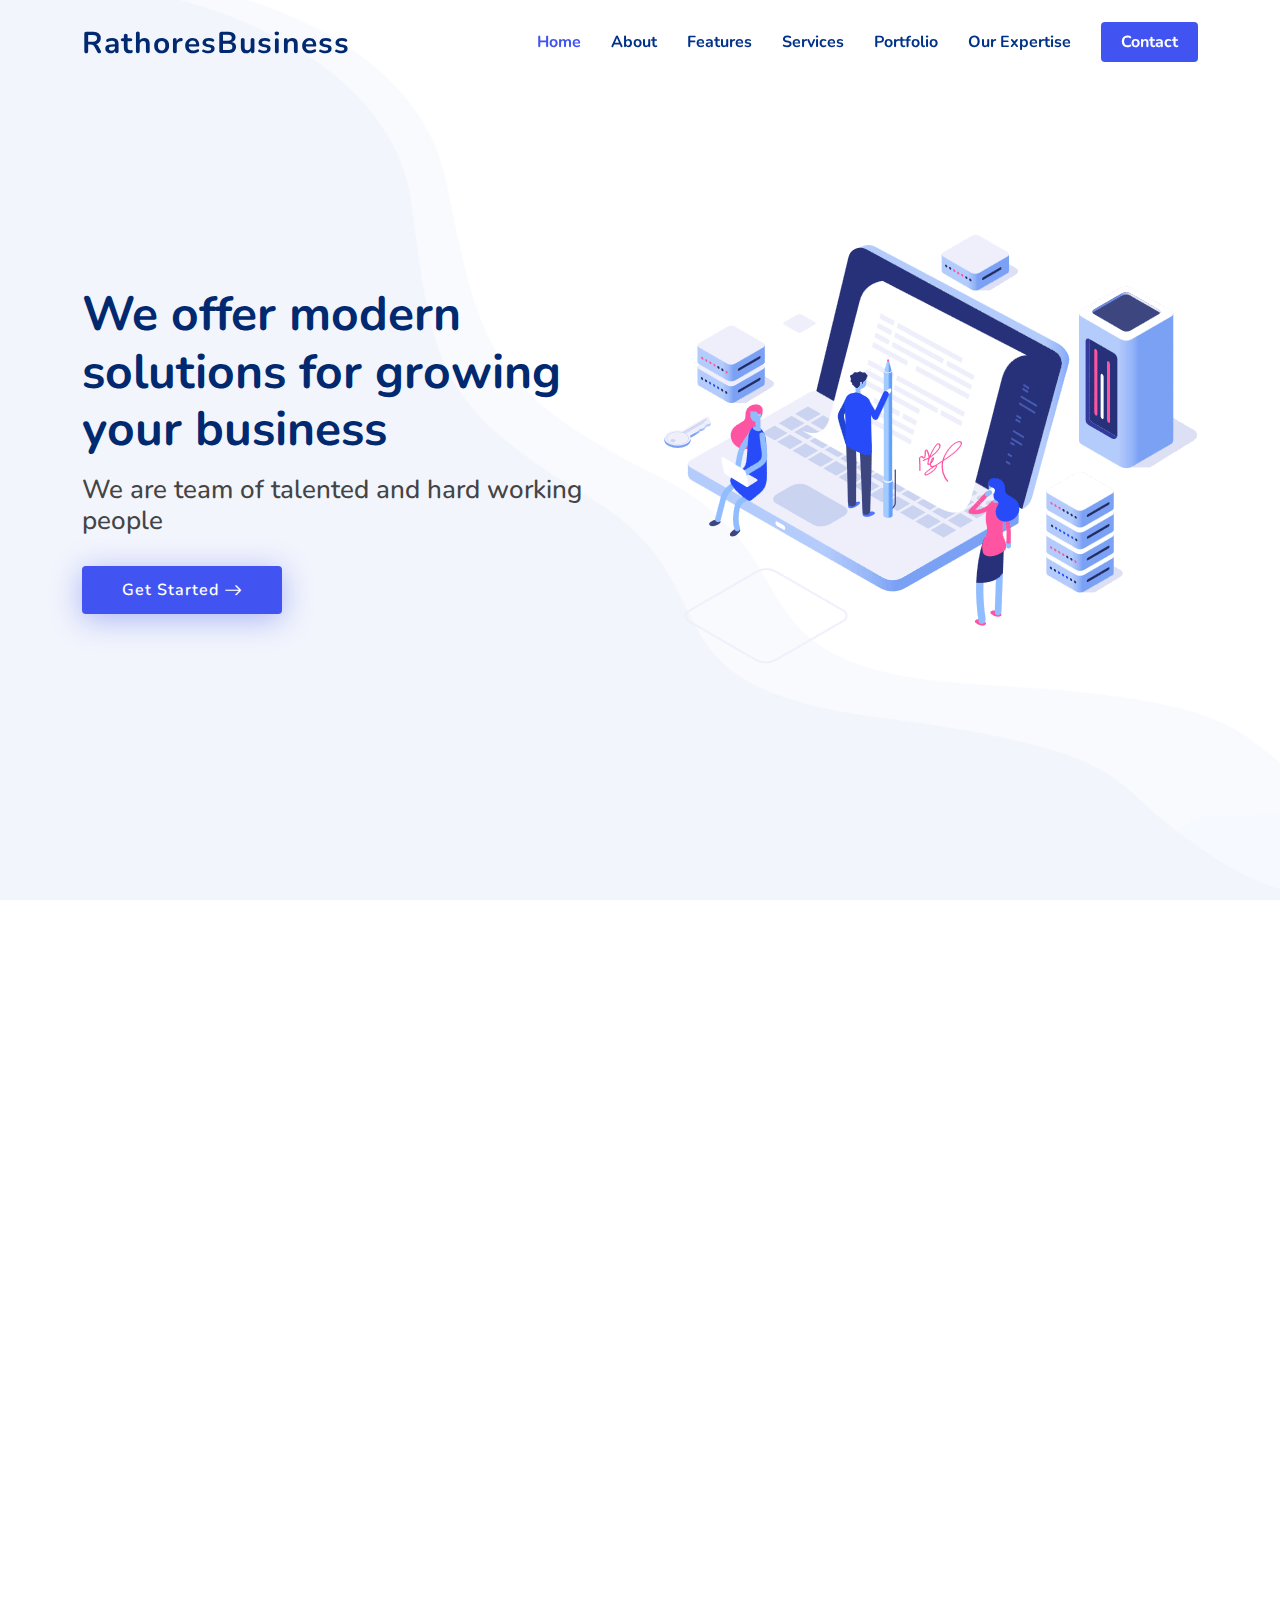
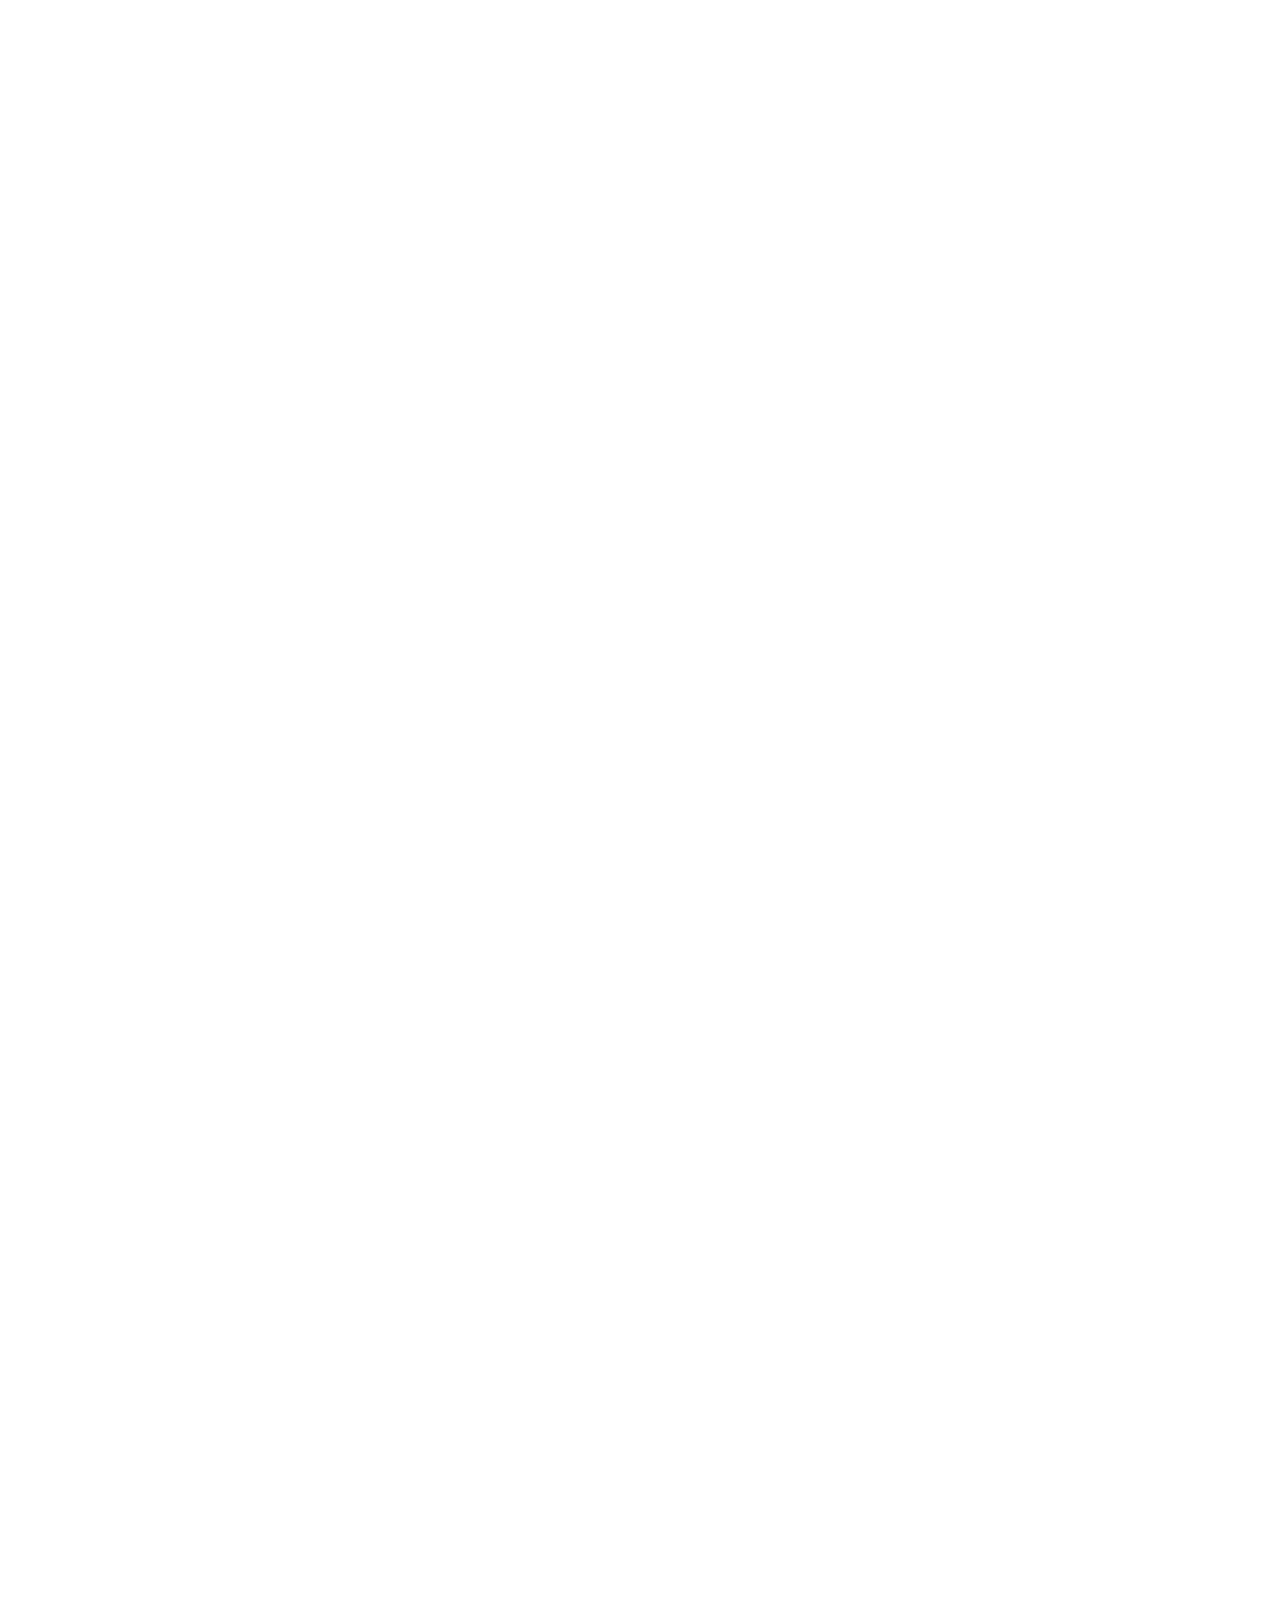
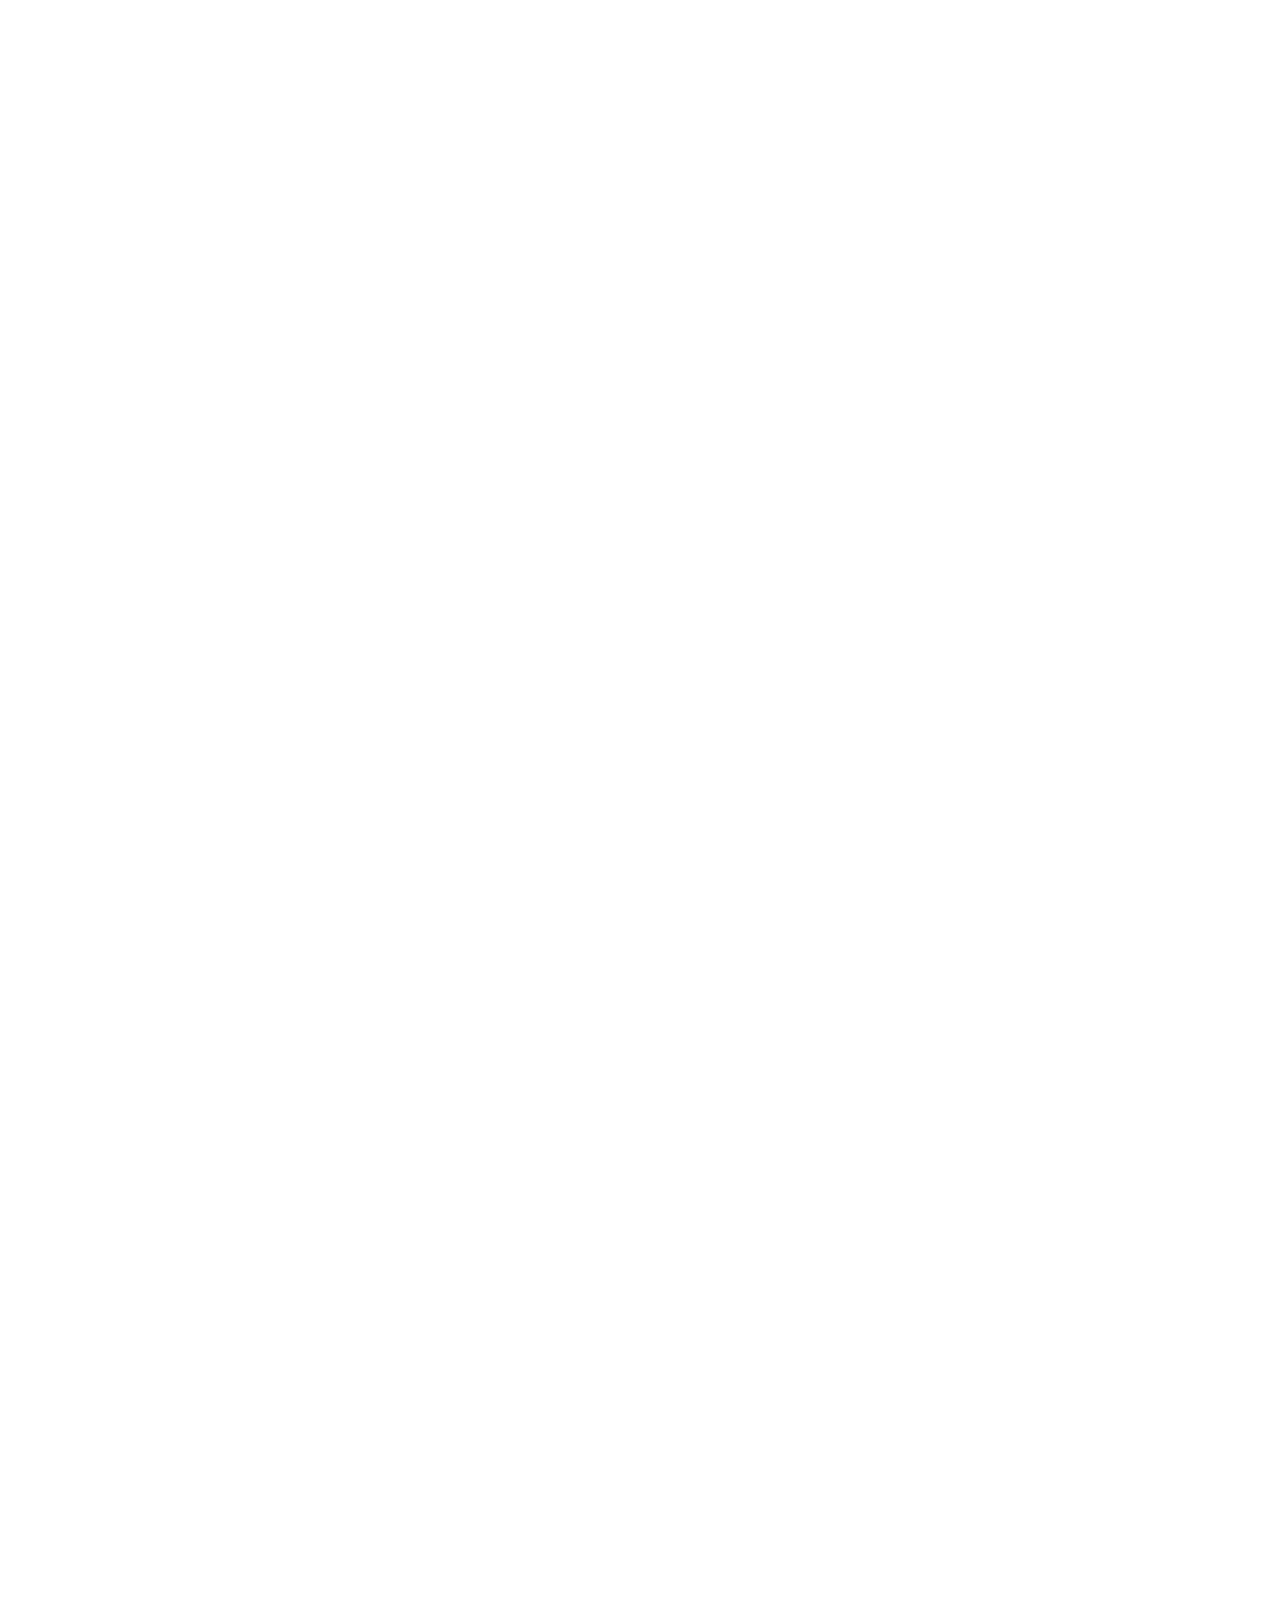
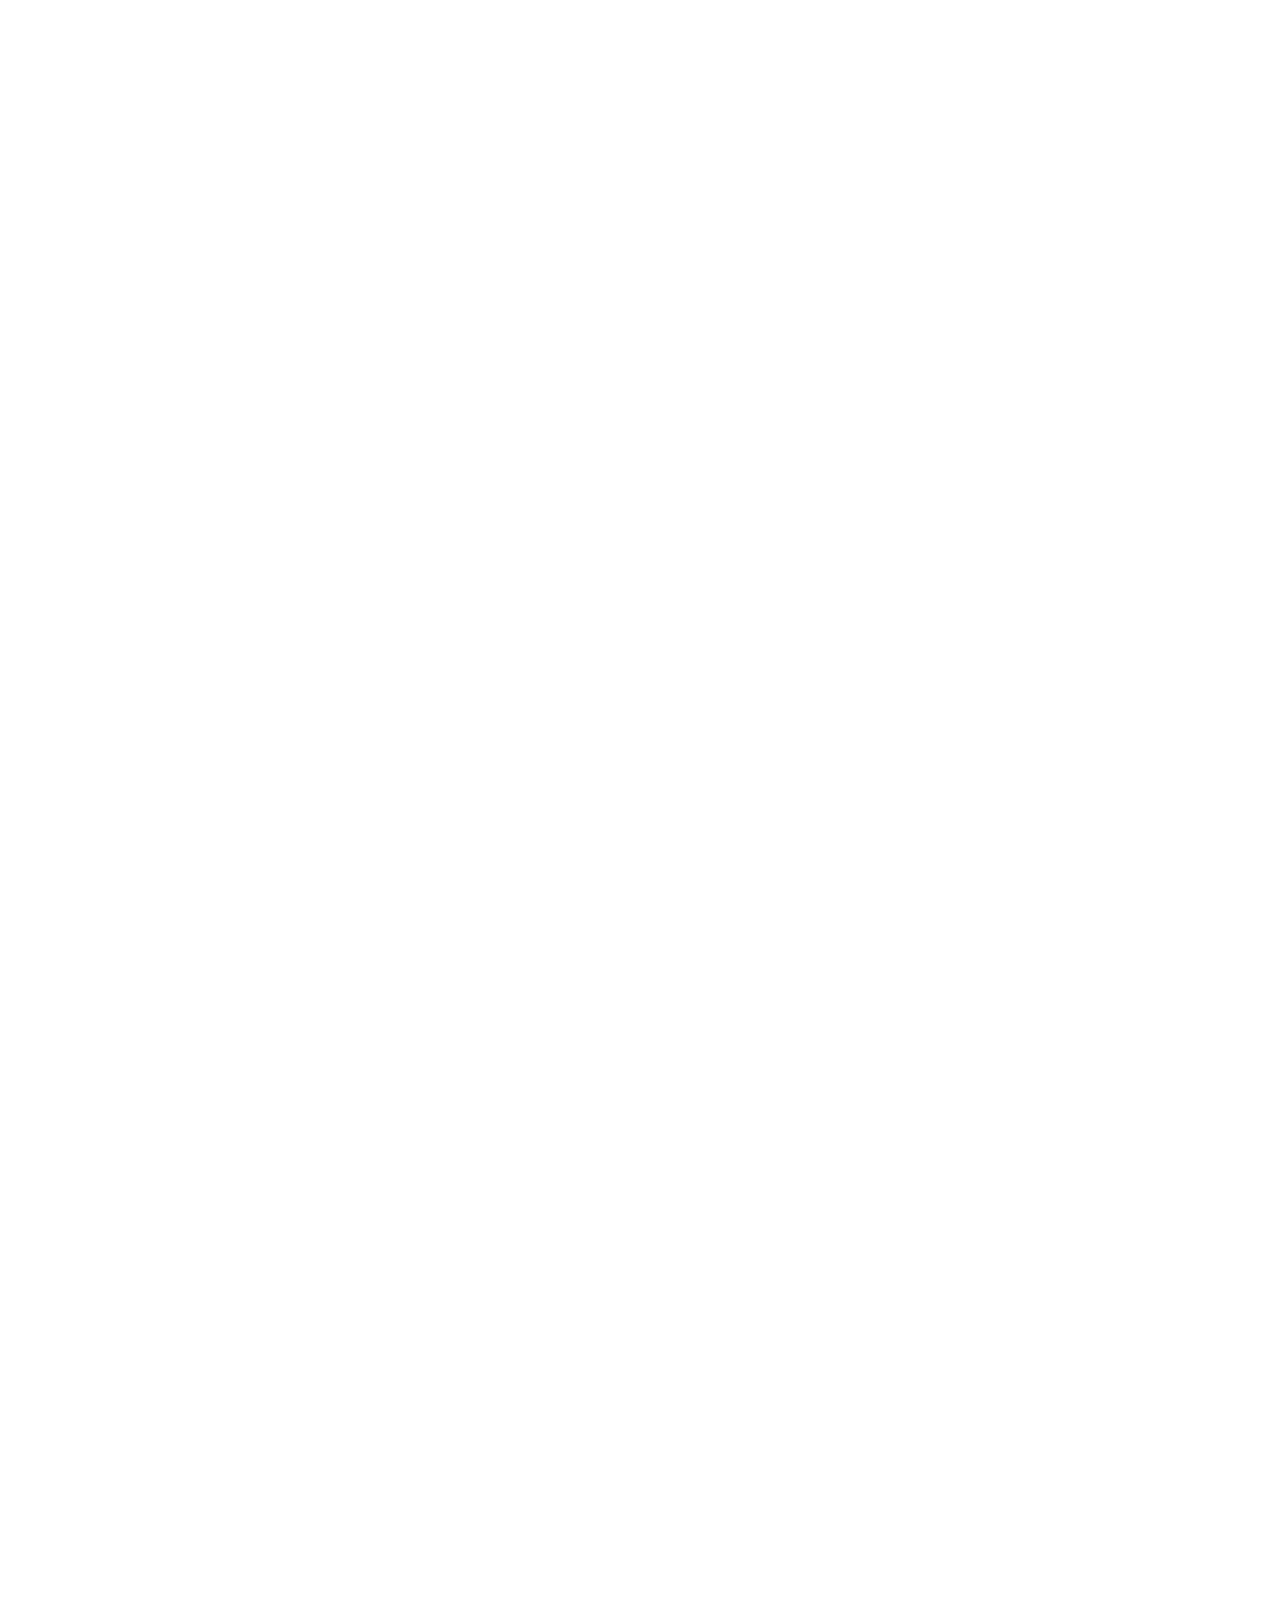
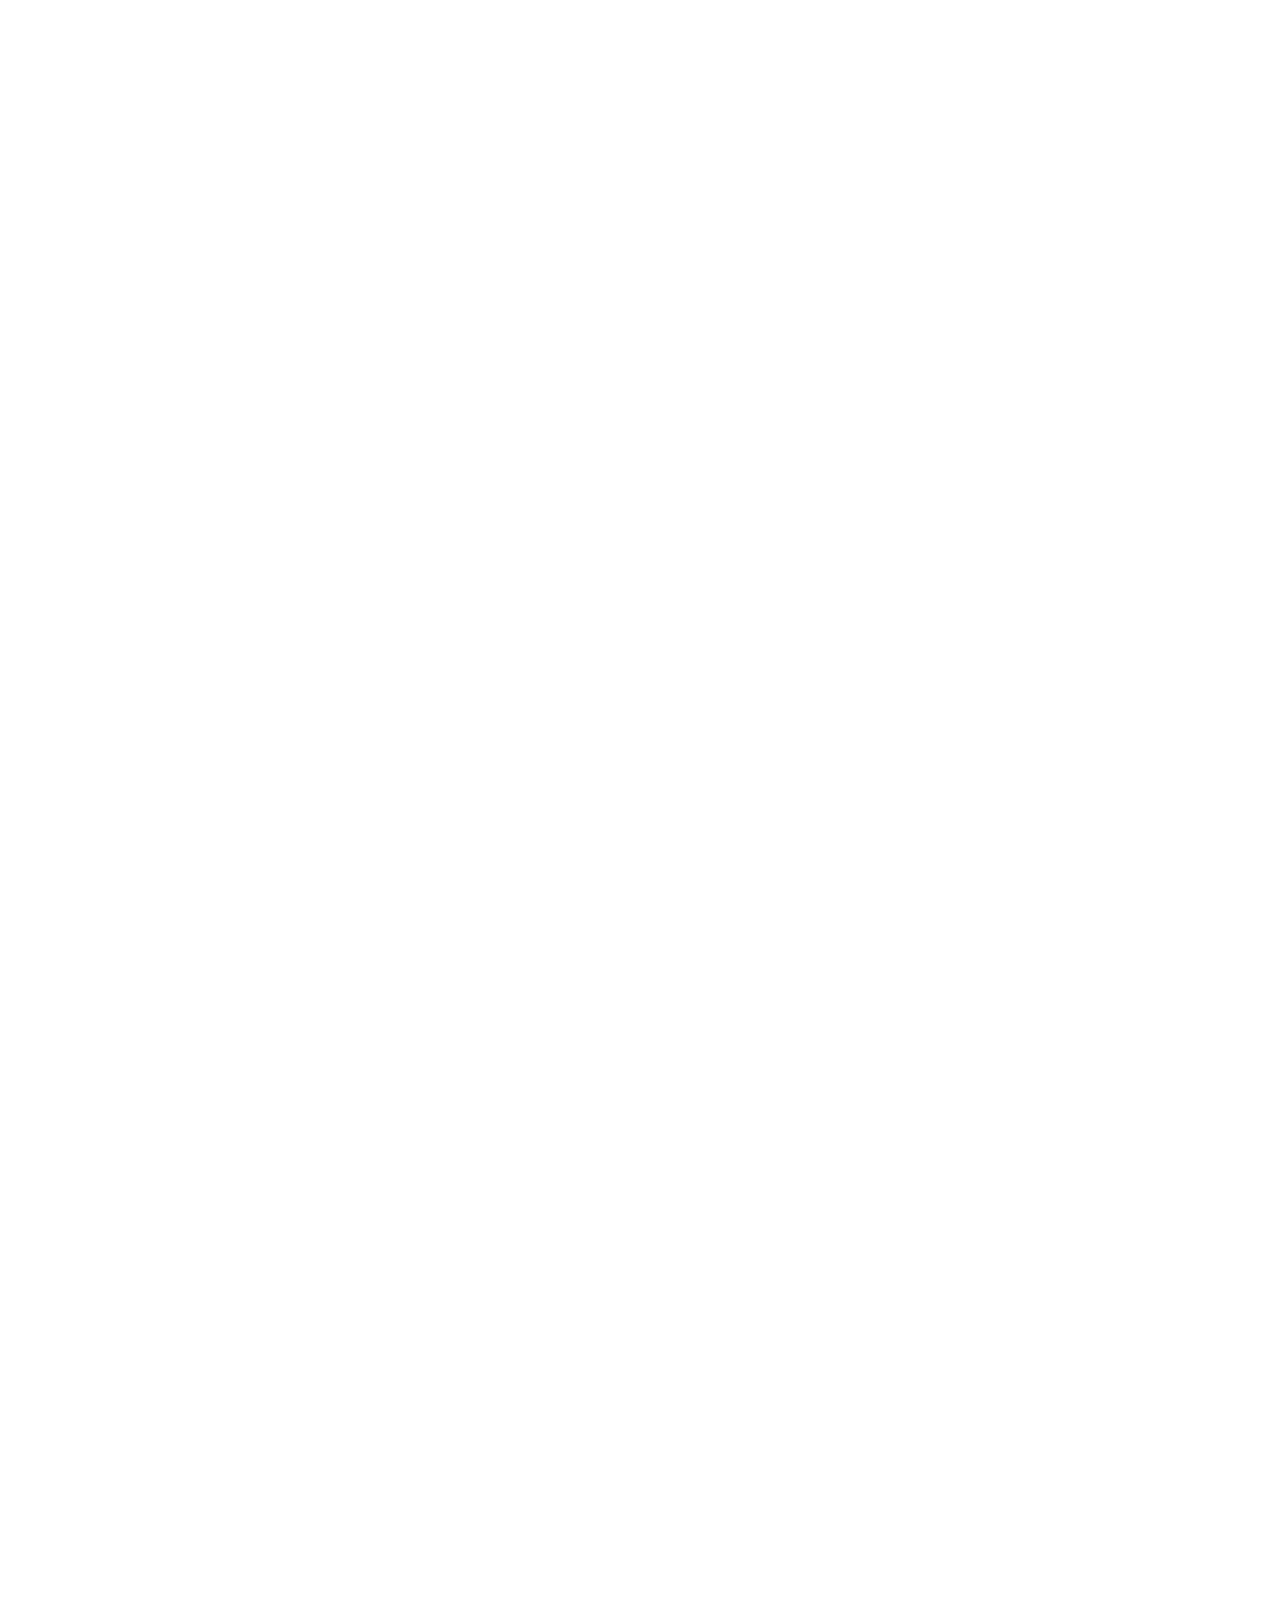
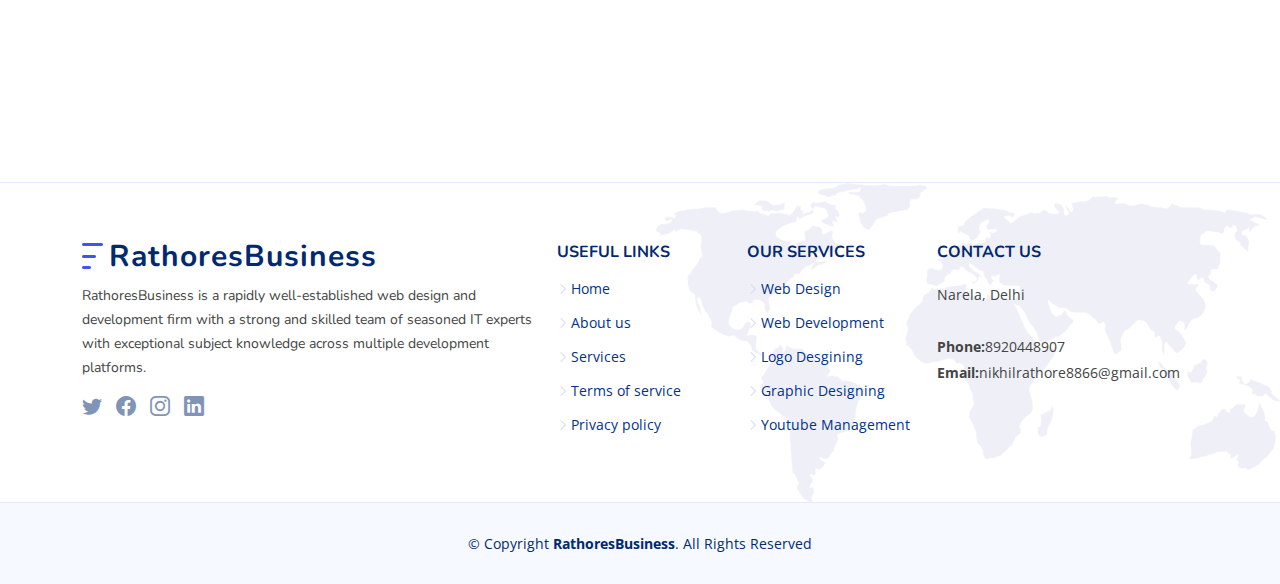
<file: index.html>
<!DOCTYPE html>
<html lang="en">

<head>
  <meta charset="utf-8">
  <meta content="width=device-width, initial-scale=1.0" name="viewport">

  <title>RathoresBusiness</title>
  <meta content="" name="description">
  <meta content="" name="keywords">

  <!-- Favicons -->
  <link href="" rel="icon">
  <link href="assets/img/apple-touch-icon.png" rel="apple-touch-icon">

  <!-- Google Fonts -->
  <link
    href="https://fonts.googleapis.com/css?family=Open+Sans:300,300i,400,400i,600,600i,700,700i|Nunito:300,300i,400,400i,600,600i,700,700i|Poppins:300,300i,400,400i,500,500i,600,600i,700,700i"
    rel="stylesheet">

  <!-- Vendor CSS Files -->
  <link href="assets/vendor/aos/aos.css" rel="stylesheet">
  <link href="assets/vendor/bootstrap/css/bootstrap.min.css" rel="stylesheet">
  <link href="assets/vendor/bootstrap-icons/bootstrap-icons.css" rel="stylesheet">
  <link href="assets/vendor/glightbox/css/glightbox.min.css" rel="stylesheet">
  <link href="assets/vendor/remixicon/remixicon.css" rel="stylesheet">
  <link href="assets/vendor/swiper/swiper-bundle.min.css" rel="stylesheet">

  <!-- Template Main CSS File -->
  <link href="assets/css/style.css" rel="stylesheet">

  <!-- =======================================================
  * Template Name: FlexStart
  * Updated: Jul 27 2023 with Bootstrap v5.3.1
  * Template URL: https://bootstrapmade.com/flexstart-bootstrap-startup-template/
  * Author: BootstrapMade.com
  * License: https://bootstrapmade.com/license/
  ======================================================== -->

  <link rel="stylesheet" href="https://cdnjs.cloudflare.com/ajax/libs/font-awesome/6.4.0/css/all.min.css">

</head>

<body>

  <!-- ======= Header ======= -->
  <header id="header" class="header fixed-top">
    <div class="container-fluid container-xl d-flex align-items-center justify-content-between">

      <a href="index.html" class="logo d-flex align-items-center">

        <span>RathoresBusiness</span>
      </a>

      <nav id="navbar" class="navbar">
        <ul>
          <li><a class="nav-link scrollto active" href="#hero">Home</a></li>
          <li><a class="nav-link scrollto" href="#about">About</a></li>
          <li><a class="nav-link scrollto" href="#features">Features</a></li>
          <li><a class="nav-link scrollto" href="#services">Services</a></li>
          <li><a class="nav-link scrollto" href="#portfolio">Portfolio</a></li>
          <li><a class="nav-link scrollto" href="#team">Our Expertise</a></li>
          <li><a class="getstarted scrollto" href="#contact">Contact</a></li>
        </ul>
        <i class="bi bi-list mobile-nav-toggle"></i>
      </nav><!-- .navbar -->

    </div>
  </header><!-- End Header -->

  <!-- ======= Hero Section ======= -->
  <section id="hero" class="hero d-flex align-items-center">

    <div class="container">
      <div class="row">
        <div class="col-lg-6 d-flex flex-column justify-content-center">
          <h1 data-aos="fade-up">We offer modern solutions for growing your business</h1>
          <h2 data-aos="fade-up" data-aos-delay="400">We are team of talented and hard working people
          </h2>
          <div data-aos="fade-up" data-aos-delay="600">
            <div class="text-center text-lg-start">
              <a href="#about"
                class="btn-get-started scrollto d-inline-flex align-items-center justify-content-center align-self-center">
                <span>Get Started</span>
                <i class="bi bi-arrow-right"></i>
              </a>
            </div>
          </div>
        </div>
        <div class="col-lg-6 hero-img" data-aos="zoom-out" data-aos-delay="200">
          <img src="assets/img/hero-img.png" class="img-fluid" alt="">
        </div>
      </div>
    </div>

  </section><!-- End Hero -->

  <main id="main">
    <!-- ======= About Section ======= -->
    <section id="about" class="about">

      <div class="container" data-aos="fade-up">
        <div class="row gx-0">

          <div class="col-lg-6 d-flex flex-column justify-content-center" data-aos="fade-up" data-aos-delay="200">
            <div class="content">

              <h2>About Us</h2>
              <p>
                RathoresBusiness was founded in 2020 in Narela, Delhi with the motive to help business owners win the
                battle of digital world. Our team consists of the achievers who are expert in their field and works to
                achieve potential results for every customer. We blueprint the plan that needs to be executed in order
                to deal with a specific situation, which means you’ll always get a customized solution for your digital
                needs. We are an affordable agency that understands your needs and wants and also about your investment
                plans. Investing with us will never go waste since we strive to provide our customers with the supreme
                website desgining and Website Development services.
              </p>
              <div class="text-center text-lg-start">
                <a href="#"
                  class="btn-read-more d-inline-flex align-items-center justify-content-center align-self-center">
                  <span>Read More</span>
                  <i class="bi bi-arrow-right"></i>
                </a>
              </div>
            </div>
          </div>

          <div class="col-lg-6 d-flex align-items-center" data-aos="zoom-out" data-aos-delay="200">
            <img src="assets/img/features-2.png" class="img-fluid" alt="">
          </div>

        </div>
      </div>

    </section><!-- End About Section -->

    <!-- ======= Values Section ======= -->
    <section id="values" class="values">

      <div class="container" data-aos="fade-up">


        <header class="section-header">
          <h2>Values</h2>
          <p>These Value We are providing</p>
        </header>

        <div class="row">

          <div class="col-lg-4" data-aos="fade-up" data-aos-delay="200">
            <div class="box">
              <img src="assets/img/values-1.png" class="img-fluid" alt="">
              <h3>Customized experience </h3>
              <p>With digital marketing, businesses can create customized experiences for their potential customers.
                This can be achieved through various channels such as social media, email, and websites. One of the most
                effective ways to do this is to collect information about your potential customers. </p>
            </div>
          </div>

          <div class="col-lg-4 mt-4 mt-lg-0" data-aos="fade-up" data-aos-delay="400">
            <div class="box">
              <img src="assets/img/values-2.png" class="img-fluid" alt="">
              <h3>Fast and user-friendly </h3>
              <p>Through digital marketing, customers can easily interact with companies. It allows them to check on
                in-store availability, compare prices, and make purchases. It also lets you share important information
                with your potential customers.</p>
            </div>
          </div>

          <div class="col-lg-4 mt-4 mt-lg-0" data-aos="fade-up" data-aos-delay="600">
            <div class="box">
              <img src="assets/img/values-3.png" class="img-fluid" alt="">
              <h3>Trustable relationship</h3>
              <p>building a strong relationship with customers is a key component of digital marketing. It involves
                providing them with valuable information and making them feel like they are receiving the best possible
                service.</p>
            </div>
          </div>

        </div>

      </div>

    </section><!-- End Values Section -->

    <!-- ======= Counts Section ======= -->
    <section id="counts" class="counts">
      <div class="container" data-aos="fade-up">

        <div class="row gy-4">

          <div class="col-lg-3 col-md-6">
            <div class="count-box">
              <i class="bi bi-emoji-smile"></i>
              <div>
                <span data-purecounter-start="0" data-purecounter-end="5" data-purecounter-duration="1"
                  class="purecounter"></span>
                <p>Happy Clients</p>
              </div>
            </div>
          </div>

          <div class="col-lg-3 col-md-6">
            <div class="count-box">
              <i class="bi bi-journal-richtext" style="color: #ee6c20;"></i>
              <div>
                <span data-purecounter-start="0" data-purecounter-end="10" data-purecounter-duration="1"
                  class="purecounter"></span>
                <p>Projects</p>
              </div>
            </div>
          </div>

          <div class="col-lg-3 col-md-6">
            <div class="count-box">
              <i class="bi bi-headset" style="color: #15be56;"></i>
              <div>
                <span data-purecounter-start="0" data-purecounter-end="12" data-purecounter-duration="1"
                  class="purecounter"></span>
                <p>Hours Of Support</p>
              </div>
            </div>
          </div>

          <div class="col-lg-3 col-md-6">
            <div class="count-box">
              <i class="bi bi-people" style="color: #bb0852;"></i>
              <div>
                <span data-purecounter-start="0" data-purecounter-end="5" data-purecounter-duration="1"
                  class="purecounter"></span>
                <p>Hard Workers</p>
              </div>
            </div>
          </div>

        </div>

      </div>
    </section><!-- End Counts Section -->

    <!-- ======= Features Section ======= -->
    <section id="features" class="features">

      <div class="container" data-aos="fade-up">

        <header class="section-header">
          <h2>Features</h2>
          <p>These Features We are provding</p>
        </header>

        <div class="row">

          <div class="col-lg-6">
            <img src="assets/img/features.png" class="img-fluid" alt="">
          </div>

          <div class="col-lg-6 mt-5 mt-lg-0 d-flex">
            <div class="row align-self-center gy-4">

              <div class="col-md-6" data-aos="zoom-out" data-aos-delay="200">
                <div class="feature-box d-flex align-items-center">
                  <i class="bi bi-check"></i>
                  <h3>Capable to Deliver Desired Service</h3>
                </div>
              </div>

              <div class="col-md-6" data-aos="zoom-out" data-aos-delay="300">
                <div class="feature-box d-flex align-items-center">
                  <i class="bi bi-check"></i>
                  <h3>Simple and Clear Process</h3>
                </div>
              </div>

              <div class="col-md-6" data-aos="zoom-out" data-aos-delay="400">
                <div class="feature-box d-flex align-items-center">
                  <i class="bi bi-check"></i>
                  <h3>Measurable</h3>
                </div>
              </div>

              <div class="col-md-6" data-aos="zoom-out" data-aos-delay="500">
                <div class="feature-box d-flex align-items-center">
                  <i class="bi bi-check"></i>
                  <h3>Cost-effective</h3>
                </div>
              </div>

              <div class="col-md-6" data-aos="zoom-out" data-aos-delay="600">
                <div class="feature-box d-flex align-items-center">
                  <i class="bi bi-check"></i>
                  <h3>A Website Optimized for Inbound</h3>
                </div>
              </div>

              <div class="col-md-6" data-aos="zoom-out" data-aos-delay="700">
                <div class="feature-box d-flex align-items-center">
                  <i class="bi bi-check"></i>
                  <h3>Repellendus mollitia</h3>
                </div>
              </div>

            </div>
          </div>

        </div> <!-- / row -->




        <!-- Feature Icons -->
        <div class="row feature-icons" data-aos="fade-up">
          <h3>Why Choose Us</h3>

          <div class="row">

            <div class="col-xl-4 text-center" data-aos="fade-right" data-aos-delay="100">
              <img src="assets/img/features-3.png" class="img-fluid p-4" alt="">
            </div>

            <div class="col-xl-8 d-flex content">
              <div class="row align-self-center gy-4">

                <div class="col-md-6 icon-box" data-aos="fade-up">
                  <i class="ri-line-chart-line"></i>
                  <div>
                    <h4>Audience</h4>
                    <p>We provide information to your target audience.</p>
                  </div>
                </div>

                <div class="col-md-6 icon-box" data-aos="fade-up" data-aos-delay="100">
                  <i class="ri-stack-line"></i>
                  <div>
                    <h4>Experience</h4>
                    <p>We help in increasing the visitor experience.</p>
                  </div>
                </div>

                <div class="col-md-6 icon-box" data-aos="fade-up" data-aos-delay="200">
                  <i class="ri-brush-4-line"></i>
                  <div>
                    <h4>Quality</h4>
                    <p>High quality and creative design.</p>
                  </div>
                </div>

                <div class="col-md-6 icon-box" data-aos="fade-up" data-aos-delay="300">
                  <i class="ri-magic-line"></i>
                  <div>
                    <h4>Satisfaction</h4>
                    <p> 100% Satisfaction Guaranteed.</p>
                  </div>
                </div>


              </div>
            </div>

          </div>

        </div><!-- End Feature Icons -->

      </div>

    </section><!-- End Features Section -->

    <!-- ======= Services Section ======= -->
    <section id="services" class="services">

      <div class="container" data-aos="fade-up">

        <header class="section-header">
          <h2>Services</h2>
          <p>These Services We Providing</p>
        </header>

        <div class="row gy-4">
          <div class="col-lg-4 col-md-6" data-aos="fade-up" data-aos-delay="600">
            <div class="service-box purple">
              <i class="fa-solid fa-globe icon"></i>
              <h3>Website Designing & Development</h3>
              <p>At RathoresBusiness, we specialize in crafting exceptional websites that not only look stunning but also perform seamlessly. Our team of creative designers and skilled developers collaborate to deliver customized solutions tailored to your unique business needs.</p>
              <a href="#" class="read-more"><span>Read More</span> <i class="bi bi-arrow-right"></i></a>
            </div>
          </div>


          <div class="col-lg-4 col-md-6" data-aos="fade-up" data-aos-delay="300">
            <div class="service-box orange">
              <i class="fa-solid fa-pen-to-square icon"></i>
              <h3>Graphic Designing</h3>
              <p>At RathoresBusiness, we are passionate about the art of visual storytelling. Our Graphic Design services are your gateway to creating compelling and captivating visuals that leave a lasting impact.</p>
              <a href="#" class="read-more"><span>Read More</span> <i class="bi bi-arrow-right"></i></a>
            </div>
          </div>
          <div class="col-lg-4 col-md-6" data-aos="fade-up" data-aos-delay="200">
            <div class="service-box blue">

              <i class="fa-solid fa-handshake icon"></i>
              <h3>Logo Designing</h3>
              <p>At RathoresBusiness, we understand that a logo is the face of your brand, representing your identity and values. Our Logo Designing services are dedicated to creating unique and impactful logos that leave a lasting mark.</p>
              <a href="#" class="read-more"><span>Read More</span> <i class="bi bi-arrow-right"></i></a>
            </div>
          </div>
        
         

          <div class="col-lg-4 col-md-6" data-aos="fade-up" data-aos-delay="400">
            <div class="service-box red">
              <i class="fa-brands fa-youtube icon"></i>
              <h3>YouTube Management,</h3>
              <p>At RathoresBusiness, we specialize in YouTube Management services that elevate your online presence and help you harness the immense power of this video-sharing platform. Our team of seasoned professionals is dedicated to optimizing your YouTube channel for success.</p>
              <a href="#" class="read-more"><span>Read More</span> <i class="bi bi-arrow-right"></i></a>
            </div>
          </div>

          <div class="col-lg-4 col-md-6" data-aos="fade-up" data-aos-delay="500">
            <div class="service-box darkblue">
              <i class="fa-solid fa-music icon"></i>
              <h3>Digital Marketing</h3>
              <p>At RathoresBusiness, we're your dedicated partners in the digital landscape, offering a comprehensive suite of Digital Marketing services designed to boost your online visibility, engage your audience, and drive results.</p>
              <a href="#" class="read-more"><span>Read More</span> <i class="bi bi-arrow-right"></i></a>
            </div>
          </div>

        



        </div>

      </div>

    </section><!-- End Services Section -->





    <!-- ======= Portfolio Section ======= -->
    <section id="portfolio" class="portfolio">

      <div class="container" data-aos="fade-up">

        <header class="section-header">
          <h2>Portfolio</h2>
          <p>We Designed</p>
        </header>

        <div class="row" data-aos="fade-up" data-aos-delay="100">
          <div class="col-lg-12 d-flex justify-content-center">
            <ul id="portfolio-flters">
              <li data-filter="*" class="filter-active">All</li>
              <li data-filter=".filter-Website" class="filter-active">Websites</li>
              <li data-filter=".filter-Logo">Logos</li>
              <li data-filter=".filter-Graphic">Graphics
              </li>
            </ul>
          </div>
        </div>

        <div class="row gy-4 portfolio-container" data-aos="fade-up" data-aos-delay="200">

          <div class="col-lg-4 col-md-6 portfolio-item filter-Website">
            <div class="portfolio-wrap">
              <img src="assets/img/portfolio/1.webp" class="img-fluid" alt="">
              <div class="portfolio-info">
                <h4>Website 1</h4>
                <p>Website</p>
                <div class="portfolio-links">
                  <a href="assets/img/portfolio/1.webp" data-gallery="portfolioGallery"
                    class="portfokio-lightbox" title="Website 1"><i class="bi bi-plus"></i></a>

                </div>
              </div>
            </div>
          </div>

          <div class="col-lg-4 col-md-6 portfolio-item filter-Website">
            <div class="portfolio-wrap">
              <img src="assets/img/portfolio/2.webp" class="img-fluid" alt="">
              <div class="portfolio-info">
                <h4>Website 2</h4>
                <p>Website</p>
                <div class="portfolio-links">
                  <a href="assets/img/portfolio/2.webp" data-gallery="portfolioGallery"
                    class="portfokio-lightbox" title="Website 2"><i class="bi bi-plus"></i></a>

                </div>
              </div>
            </div>
          </div>

          <div class="col-lg-4 col-md-6 portfolio-item filter-Website">
            <div class="portfolio-wrap">
              <img src="assets/img/portfolio/3.webp" class="img-fluid" alt="">
              <div class="portfolio-info">
                <h4>Website 3</h4>
                <p>Website</p>
                <div class="portfolio-links">
                  <a href="assets/img/portfolio/3.webp" data-gallery="portfolioGallery"
                    class="portfokio-lightbox" title="Website 3"><i class="bi bi-plus"></i></a>

                </div>
              </div>
            </div>
          </div>

          <div class="col-lg-4 col-md-6 portfolio-item filter-Website">
            <div class="portfolio-wrap">
              <img src="assets/img/portfolio/4.webp" class="img-fluid" alt="">
              <div class="portfolio-info">
                <h4>Website 4</h4>
                <p>Website</p>
                <div class="portfolio-links">
                  <a href="assets/img/portfolio/4.webp" data-gallery="portfolioGallery"
                    class="portfokio-lightbox" title="Website 4"><i class="bi bi-plus"></i></a>

                </div>
              </div>
            </div>
          </div>

    

          <div class="col-lg-4 col-md-6 portfolio-item filter-Logo">
            <div class="portfolio-wrap">
              <img src="assets/img/portfolio/LOGO-1.jpg" class="img-fluid" alt="">
              <div class="portfolio-info">
                <h4>Logo 1</h4>
                <p>Logo</p>
                <div class="portfolio-links">
                  <a href="assets/img/portfolio/LOGO-1.jpg" data-gallery="portfolioGallery"
                    class="portfokio-lightbox" title="Logo 1"><i class="bi bi-plus"></i></a>

                </div>
              </div>
            </div>
          </div>


          <div class="col-lg-4 col-md-6 portfolio-item filter-Logo">
            <div class="portfolio-wrap">
              <img src="assets/img/portfolio/LOGO-2.png" class="img-fluid" alt="">
              <div class="portfolio-info">
                <h4>Logo 2</h4>
                <p>Logo</p>
                <div class="portfolio-links">
                  <a href="assets/img/portfolio/LOGO-2.png" data-gallery="portfolioGallery"
                    class="portfokio-lightbox" title="Logo 2"><i class="bi bi-plus"></i></a>

                </div>
              </div>
            </div>
          </div>

          <div class="col-lg-4 col-md-6 portfolio-item filter-Logo">
            <div class="portfolio-wrap">
              <img src="assets/img/portfolio/LOGO-3.jpg" class="img-fluid" alt="">
              <div class="portfolio-info">
                <h4>Logo 3</h4>
                <p>Logo</p>
                <div class="portfolio-links">
                  <a href="assets/img/portfolio/LOGO-3.jpg" data-gallery="portfolioGallery"
                    class="portfokio-lightbox" title="Logo 3"><i class="bi bi-plus"></i></a>

                </div>
              </div>
            </div>
          </div>



          <div class="col-lg-4 col-md-6 portfolio-item filter-Graphic">
            <div class="portfolio-wrap">
              <img src="assets/img/portfolio/garphic-1.jpg" class="img-fluid" alt="">
              <div class="portfolio-info">
                <h4>Graphic 1</h4>
                <p>Graphic</p>
                <div class="portfolio-links">
                  <a href="assets/img/portfolio/garphic-1.jpg" data-gallery="portfolioGallery"
                    class="portfokio-lightbox" title="Graphic 1"><i class="bi bi-plus"></i></a>

                </div>
              </div>
            </div>
          </div>


          <div class="col-lg-4 col-md-6 portfolio-item filter-Graphic">
            <div class="portfolio-wrap">
              <img src="assets/img/portfolio/garphic-2.jpg" class="img-fluid" alt="">
              <div class="portfolio-info">
                <h4>Graphic 2</h4>
                <p>Graphic</p>
                <div class="portfolio-links">
                  <a href="assets/img/portfolio/garphic-2.jpg" data-gallery="portfolioGallery"
                    class="portfokio-lightbox" title="Graphic 2"><i class="bi bi-plus"></i></a>

                </div>
              </div>
            </div>
          </div>


















        </div>

      </div>

    </section><!-- End Portfolio Section -->

    <!-- ======= Testimonials Section ======= -->
    <section id="testimonials" class="testimonials">

      <div class="container" data-aos="fade-up">

        <header class="section-header">
          <h2>Testimonials</h2>
          <p>What they are saying about us</p>
        </header>

        <div class="testimonials-slider swiper" data-aos="fade-up" data-aos-delay="200">
          <div class="swiper-wrapper">

            <div class="swiper-slide">
              <div class="testimonial-item">
                <div class="stars">
                  <i class="bi bi-star-fill"></i><i class="bi bi-star-fill"></i><i class="bi bi-star-fill"></i><i
                    class="bi bi-star-fill"></i><i class="bi bi-star-fill"></i>
                </div>
                <p>
                  RathoresBusiness is doing a good job; talented web designers and developers built great solutions.
                  They designed and developed an excellent eCommerce portal for our company. Kudos to their team; I
                  would recommend this company to all.
                </p>
                <div class="profile mt-auto">

                  <h3>Shrey S</h3>

                </div>
              </div>
            </div><!-- End testimonial item -->

            <div class="swiper-slide">
              <div class="testimonial-item">
                <div class="stars">
                  <i class="bi bi-star-fill"></i><i class="bi bi-star-fill"></i><i class="bi bi-star-fill"></i><i
                    class="bi bi-star-fill"></i><i class="bi bi-star-fill"></i>
                </div>
                <p>
                  I have always found RathoresBusiness a pleasure to work with. They have been flexible, helpful and
                  efficient. It is a best option for website designing & other marketing activities. They have a great
                  experienced team who is very sincere & responsible .
                </p>
                <div class="profile mt-auto">

                  <h3>Shashank A</h3>

                </div>
              </div>
            </div><!-- End testimonial item -->

            <div class="swiper-slide">
              <div class="testimonial-item">
                <div class="stars">
                  <i class="bi bi-star-fill"></i><i class="bi bi-star-fill"></i><i class="bi bi-star-fill"></i><i
                    class="bi bi-star-fill"></i><i class="bi bi-star-fill"></i>
                </div>
                <p>
                  RathoresBusiness is one of the finest firms I have ever known. The internal organisational structure
                  is really a boon here. People tend to listen you and support you. They provide professional services
                  with good quality like no one else.
                </p>
                <div class="profile mt-auto">

                  <h3>Ajay S</h3>

                </div>
              </div>
            </div><!-- End testimonial item -->



          </div>
          <div class="swiper-pagination"></div>
        </div>

      </div>

    </section><!-- End Testimonials Section -->

    <!-- ======= Team Section ======= -->
    <section id="team" class="team">

      <div class="container" data-aos="fade-up">

        <header class="section-header">
          <h2>Expertise</h2>
          <p>Our Expertise</p>
        </header>

        <div class="row gy-4 px-3">

          <div class="col-lg-3 col-md-6 col-sm-3  d-flex align-items-stretch" data-aos="fade-up" data-aos-delay="100">
            <div class="member">
              <div class="member-img">
                <img src="assets/img/team/team-1.jpg" height="100%" width="100%"  alt="">
                <div class="social">
                  <a href=""><i class="bi bi-twitter"></i></a>
                  <a href=""><i class="bi bi-facebook"></i></a>
                  <a href=""><i class="bi bi-instagram"></i></a>
                  <a href=""><i class="bi bi-linkedin"></i></a>
                </div>
              </div>
              <div class="member-info">
                <h4>Business Website</h4>

                <p>Full Stack Development is a skill that necessitates a developer's understanding and application of
                  numerous technologies.</p>
              </div>
            </div>
          </div>

          <div class="col-lg-3 col-md-6 col-sm-3  d-flex align-items-stretch" data-aos="fade-up" data-aos-delay="200">
            <div class="member">
              <div class="member-img">
                <img src="assets/img/team/team-2.jpg" height="100%" width="100%" alt="">
                <div class="social">
                  <a href=""><i class="bi bi-twitter"></i></a>
                  <a href=""><i class="bi bi-facebook"></i></a>
                  <a href=""><i class="bi bi-instagram"></i></a>
                  <a href=""><i class="bi bi-linkedin"></i></a>
                </div>
              </div>
              <div class="member-info">
                <h4>Ecommerce Website</h4>

                <p>We have industry specialists on our team who have firsthand knowledge in developing an e-commerce app
                  for you.</p>
              </div>
            </div>
          </div>

          <div class="col-lg-3 col-md-6 col-sm-3   d-flex align-items-stretch" data-aos="fade-up" data-aos-delay="300">
            <div class="member">
              <div class="member-img">
                <img src="assets/img/team/team-3.jpg" height="100%" width="100%" alt="">
                <div class="social">
                  <a href=""><i class="bi bi-twitter"></i></a>
                  <a href=""><i class="bi bi-facebook"></i></a>
                  <a href=""><i class="bi bi-instagram"></i></a>
                  <a href=""><i class="bi bi-linkedin"></i></a>
                </div>
              </div>
              <div class="member-info">
                <h4>Educational Website</h4>

                <p>We have industry specialists on our team who have firsthand expertise designing Educational apps for
                  you.</p>
              </div>
            </div>
          </div>

          <div class="col-lg-3 col-md-6  col-sm-3  d-flex align-items-stretch" data-aos="fade-up" data-aos-delay="400">
            <div class="member">
              <div class="member-img">
                <img src="assets/img/team/team-4.jpg" height="100%" width="100%" alt="">
                <div class="social">
                  <a href=""><i class="bi bi-twitter"></i></a>
                  <a href=""><i class="bi bi-facebook"></i></a>
                  <a href=""><i class="bi bi-instagram"></i></a>
                  <a href=""><i class="bi bi-linkedin"></i></a>
                </div>
              </div>
              <div class="member-info">
                <h4>Health Website</h4>

                <p>We have industry experts with us, who have hands on experience in building Health app for you.</p>
              </div>
            </div>
          </div>

        </div>

      </div>

    </section><!-- End Team Section -->

    <!-- ======= Clients Section ======= -->
    <!-- <section id="clients" class="clients">

      <div class="container" data-aos="fade-up">

        <header class="section-header">
          <h2>Our Clients</h2>
          <p>We Work With these Clients</p>
        </header>

        <div class="clients-slider swiper">
          <div class="swiper-wrapper align-items-center">
            <div class="swiper-slide"><img src="assets/img/clients/client-1.png" class="img-fluid" alt=""></div>
            <div class="swiper-slide"><img src="assets/img/clients/client-2.png" class="img-fluid" alt=""></div>
            <div class="swiper-slide"><img src="assets/img/clients/client-3.png" class="img-fluid" alt=""></div>
            <div class="swiper-slide"><img src="assets/img/clients/client-4.png" class="img-fluid" alt=""></div>
            <div class="swiper-slide"><img src="assets/img/clients/client-5.png" class="img-fluid" alt=""></div>
            <div class="swiper-slide"><img src="assets/img/clients/client-6.png" class="img-fluid" alt=""></div>
            <div class="swiper-slide"><img src="assets/img/clients/client-7.png" class="img-fluid" alt=""></div>
            <div class="swiper-slide"><img src="assets/img/clients/client-8.png" class="img-fluid" alt=""></div>
          </div>
          <div class="swiper-pagination"></div>
        </div>
      </div>

    </section> -->
    
    
    <!-- End Clients Section -->



    <!-- ======= Contact Section ======= -->
    <section id="contact" class="contact">

      <div class="container" data-aos="fade-up">

        <header class="section-header">
          <h2>Contact</h2>
          <p>Contact Us</p>
        </header>

        <div class="row gy-4">

          <div class="col-lg-6">

            <div class="row gy-4">
              <div class="col-md-6">
                <div class="info-box">
                  <i class="bi bi-geo-alt"></i>
                  <h3>Address</h3>
                  <p>Narela, Delhi</p>
                </div>
              </div>
              <div class="col-md-6">
                <div class="info-box">
                  <i class="bi bi-telephone"></i>
                  <h3>Call Us</h3>
                  <p>8920448907</p>
                </div>
              </div>
              <div class="col-md-6">
                <div class="info-box">
                  <i class="bi bi-envelope"></i>
                  <h3>Email Us</h3>
                  <p>nikhilrathore8866@gmail.com<br>contact@example.com</p>
                </div>
              </div>
              <div class="col-md-6">
                <div class="info-box">
                  <i class="bi bi-clock"></i>
                  <h3>Open Hours</h3>
                  <p>Monday - Friday<br>9:00AM - 05:00PM</p>
                </div>
              </div>
            </div>

          </div>

          <div class="col-lg-6">
            <form action="forms/contact.php" method="post" class="php-email-form">
              <div class="row gy-4">

                <div class="col-md-6">
                  <input type="text" name="name" class="form-control" placeholder="Your Name" required>
                </div>

                <div class="col-md-6 ">
                  <input type="email" class="form-control" name="email" placeholder="Your Email" required>
                </div>

                <div class="col-md-12">
                  <input type="text" class="form-control" name="subject" placeholder="Subject" required>
                </div>

                <div class="col-md-12">
                  <textarea class="form-control" name="message" rows="6" placeholder="Message" required></textarea>
                </div>

                <div class="col-md-12 text-center">
                  <div class="loading">Loading</div>
                  <div class="error-message"></div>
                  <div class="sent-message">Your message has been sent. Thank you!</div>

                  <button type="submit">Send Message</button>
                </div>

              </div>
            </form>

          </div>

        </div>

      </div>

    </section><!-- End Contact Section -->

  </main><!-- End #main -->

  <!-- ======= Footer ======= -->
  <footer id="footer" class="footer">



    <div class="footer-top">
      <div class="container">
        <div class="row gy-4">
          <div class="col-lg-5 col-md-12 footer-info">
            <a href="index.html" class="logo d-flex align-items-center">
              <img src="assets/img/logo.png" alt="">
              <span> RathoresBusiness</span>
            </a>
            <p>RathoresBusiness is a rapidly well-established web design and development firm with a strong and skilled
              team of seasoned IT experts with exceptional subject knowledge across multiple development platforms.</p>
            <div class="social-links mt-3">
              <a href="#" class="twitter"><i class="bi bi-twitter"></i></a>
              <a href="#" class="facebook"><i class="bi bi-facebook"></i></a>
              <a href="#" class="instagram"><i class="bi bi-instagram"></i></a>
              <a href="#" class="linkedin"><i class="bi bi-linkedin"></i></a>
            </div>
          </div>

          <div class="col-lg-2 col-6 footer-links">
            <h4>Useful Links</h4>
            <ul>
              <li><i class="bi bi-chevron-right"></i> <a href="index.html">Home</a></li>
              <li><i class="bi bi-chevron-right"></i> <a href="#about">About us</a></li>
              <li><i class="bi bi-chevron-right"></i> <a href="#services">Services</a></li>
              <li><i class="bi bi-chevron-right"></i> <a href="#services">Terms of service</a></li>
              <li><i class="bi bi-chevron-right"></i> <a href="#services">Privacy policy</a></li>
            </ul>
          </div>

          <div class="col-lg-2 col-6 footer-links">
            <h4>Our Services</h4>
            <ul>
              <li><i class="bi bi-chevron-right"></i> <a href="#services">Web Design</a></li>
              <li><i class="bi bi-chevron-right"></i> <a href="#services">Web Development</a></li>
              <li><i class="bi bi-chevron-right"></i> <a href="#services">Logo Desgining</a></li>
              <li><i class="bi bi-chevron-right"></i> <a href="#services">Graphic Designing</a></li>
               <li><i class="bi bi-chevron-right"></i> <a href="#services">Youtube Management</a></li>
            </ul>
          </div>

          <div class="col-lg-3 col-md-12 footer-contact text-center text-md-start">
            <h4>Contact Us</h4>
            <p>
              Narela, Delhi
              <br><br>
              <strong>Phone:</strong>8920448907<br>
              <strong>Email:</strong>nikhilrathore8866@gmail.com<br>
            </p>

          </div>

        </div>
      </div>
    </div>

    <div class="container">
      <div class="copyright">
        &copy; Copyright <strong><span>RathoresBusiness</span></strong>. All Rights Reserved
      </div>

    </div>
  </footer><!-- End Footer -->

  <a href="#" class="back-to-top d-flex align-items-center justify-content-center"><i
      class="bi bi-arrow-up-short"></i></a>

  <!-- Vendor JS Files -->
  <script src="assets/vendor/purecounter/purecounter_vanilla.js"></script>
  <script src="assets/vendor/aos/aos.js"></script>
  <script src="assets/vendor/bootstrap/js/bootstrap.bundle.min.js"></script>
  <script src="assets/vendor/glightbox/js/glightbox.min.js"></script>
  <script src="assets/vendor/isotope-layout/isotope.pkgd.min.js"></script>
  <script src="assets/vendor/swiper/swiper-bundle.min.js"></script>
  <script src="assets/vendor/php-email-form/validate.js"></script>

  <!-- Template Main JS File -->
  <script src="assets/js/main.js"></script>

</body>

</html>
</file>
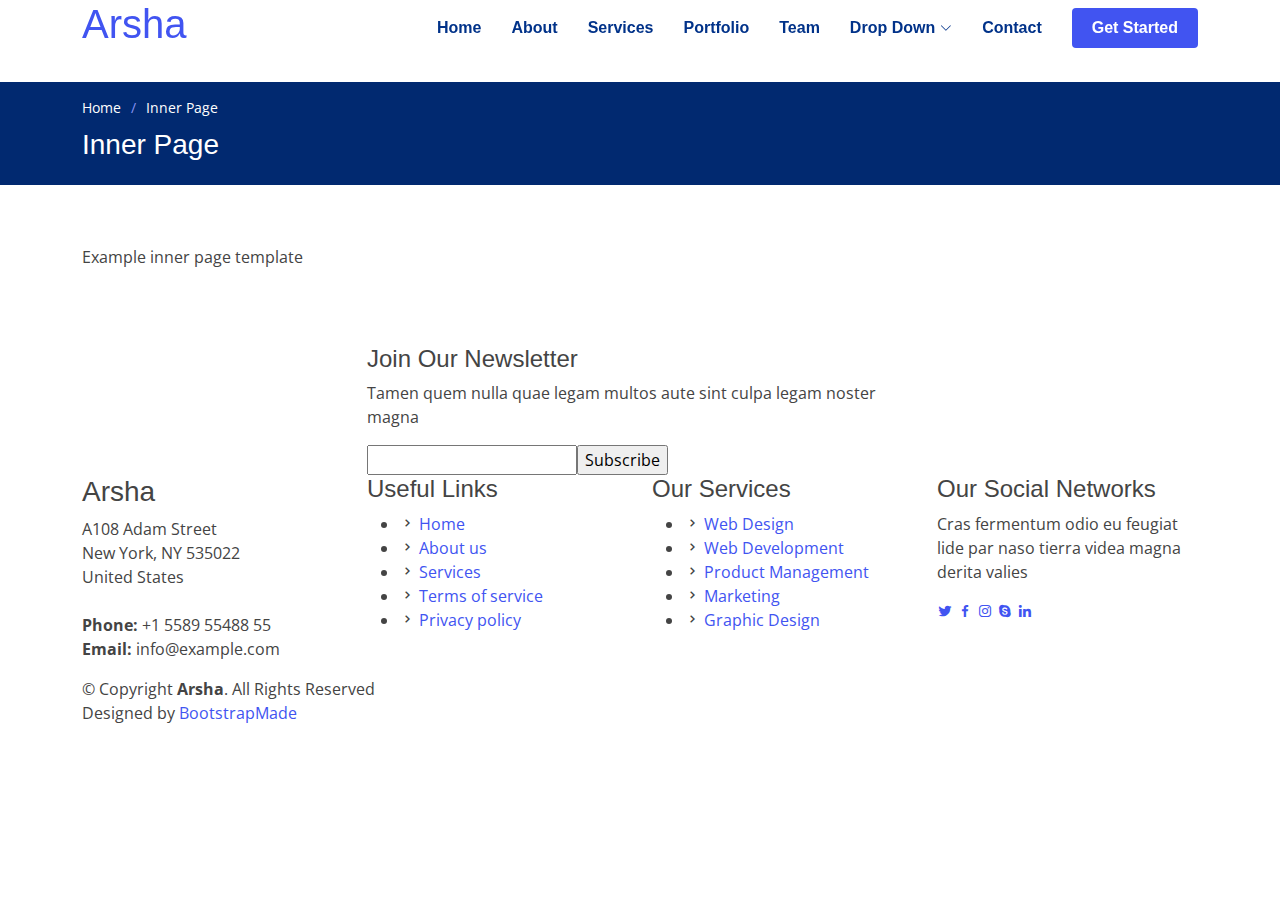
<file: inner-page.html>
<!DOCTYPE html>
<html lang="en">

<head>
  <meta charset="utf-8">
  <meta content="width=device-width, initial-scale=1.0" name="viewport">

  <title>Inner Page - Arsha Bootstrap Template</title>
  <meta content="" name="description">
  <meta content="" name="keywords">

  <!-- Favicons -->
  <link href="assets/img/favicon.png" rel="icon">
  <link href="assets/img/apple-touch-icon.png" rel="apple-touch-icon">

  <!-- Google Fonts -->
  <link href="https://fonts.googleapis.com/css?family=Open+Sans:300,300i,400,400i,600,600i,700,700i|Jost:300,300i,400,400i,500,500i,600,600i,700,700i|Poppins:300,300i,400,400i,500,500i,600,600i,700,700i" rel="stylesheet">

  <!-- Vendor CSS Files -->
  <link href="assets/vendor/aos/aos.css" rel="stylesheet">
  <link href="assets/vendor/bootstrap/css/bootstrap.min.css" rel="stylesheet">
  <link href="assets/vendor/bootstrap-icons/bootstrap-icons.css" rel="stylesheet">
  <link href="assets/vendor/boxicons/css/boxicons.min.css" rel="stylesheet">
  <link href="assets/vendor/glightbox/css/glightbox.min.css" rel="stylesheet">
  <link href="assets/vendor/remixicon/remixicon.css" rel="stylesheet">
  <link href="assets/vendor/swiper/swiper-bundle.min.css" rel="stylesheet">

  <!-- Template Main CSS File -->
  <link href="assets/css/style.css" rel="stylesheet">

  <!-- =======================================================
  * Template Name: Arsha
  * Updated: Mar 09 2023 with Bootstrap v5.2.3
  * Template URL: https://bootstrapmade.com/arsha-free-bootstrap-html-template-corporate/
  * Author: BootstrapMade.com
  * License: https://bootstrapmade.com/license/
  ======================================================== -->
</head>

<body>

  <!-- ======= Header ======= -->
  <header id="header" class="fixed-top header-inner-pages">
    <div class="container d-flex align-items-center">

      <h1 class="logo me-auto"><a href="index.html">Arsha</a></h1>
      <!-- Uncomment below if you prefer to use an image logo -->
      <!-- <a href="index.html" class="logo me-auto"><img src="assets/img/logo.png" alt="" class="img-fluid"></a>-->

      <nav id="navbar" class="navbar">
        <ul>
          <li><a class="nav-link scrollto " href="#hero">Home</a></li>
          <li><a class="nav-link scrollto" href="#about">About</a></li>
          <li><a class="nav-link scrollto" href="#services">Services</a></li>
          <li><a class="nav-link   scrollto" href="#portfolio">Portfolio</a></li>
          <li><a class="nav-link scrollto" href="#team">Team</a></li>
          <li class="dropdown"><a href="#"><span>Drop Down</span> <i class="bi bi-chevron-down"></i></a>
            <ul>
              <li><a href="#">Drop Down 1</a></li>
              <li class="dropdown"><a href="#"><span>Deep Drop Down</span> <i class="bi bi-chevron-right"></i></a>
                <ul>
                  <li><a href="#">Deep Drop Down 1</a></li>
                  <li><a href="#">Deep Drop Down 2</a></li>
                  <li><a href="#">Deep Drop Down 3</a></li>
                  <li><a href="#">Deep Drop Down 4</a></li>
                  <li><a href="#">Deep Drop Down 5</a></li>
                </ul>
              </li>
              <li><a href="#">Drop Down 2</a></li>
              <li><a href="#">Drop Down 3</a></li>
              <li><a href="#">Drop Down 4</a></li>
            </ul>
          </li>
          <li><a class="nav-link scrollto" href="#contact">Contact</a></li>
          <li><a class="getstarted scrollto" href="#about">Get Started</a></li>
        </ul>
        <i class="bi bi-list mobile-nav-toggle"></i>
      </nav><!-- .navbar -->

    </div>
  </header><!-- End Header -->

  <main id="main">

    <!-- ======= Breadcrumbs ======= -->
    <section id="breadcrumbs" class="breadcrumbs">
      <div class="container">

        <ol>
          <li><a href="index.html">Home</a></li>
          <li>Inner Page</li>
        </ol>
        <h2>Inner Page</h2>

      </div>
    </section><!-- End Breadcrumbs -->

    <section class="inner-page">
      <div class="container">
        <p>
          Example inner page template
        </p>
      </div>
    </section>

  </main><!-- End #main -->

  <!-- ======= Footer ======= -->
  <footer id="footer">

    <div class="footer-newsletter">
      <div class="container">
        <div class="row justify-content-center">
          <div class="col-lg-6">
            <h4>Join Our Newsletter</h4>
            <p>Tamen quem nulla quae legam multos aute sint culpa legam noster magna</p>
            <form action="" method="post">
              <input type="email" name="email"><input type="submit" value="Subscribe">
            </form>
          </div>
        </div>
      </div>
    </div>

    <div class="footer-top">
      <div class="container">
        <div class="row">

          <div class="col-lg-3 col-md-6 footer-contact">
            <h3>Arsha</h3>
            <p>
              A108 Adam Street <br>
              New York, NY 535022<br>
              United States <br><br>
              <strong>Phone:</strong> +1 5589 55488 55<br>
              <strong>Email:</strong> info@example.com<br>
            </p>
          </div>

          <div class="col-lg-3 col-md-6 footer-links">
            <h4>Useful Links</h4>
            <ul>
              <li><i class="bx bx-chevron-right"></i> <a href="#">Home</a></li>
              <li><i class="bx bx-chevron-right"></i> <a href="#">About us</a></li>
              <li><i class="bx bx-chevron-right"></i> <a href="#">Services</a></li>
              <li><i class="bx bx-chevron-right"></i> <a href="#">Terms of service</a></li>
              <li><i class="bx bx-chevron-right"></i> <a href="#">Privacy policy</a></li>
            </ul>
          </div>

          <div class="col-lg-3 col-md-6 footer-links">
            <h4>Our Services</h4>
            <ul>
              <li><i class="bx bx-chevron-right"></i> <a href="#">Web Design</a></li>
              <li><i class="bx bx-chevron-right"></i> <a href="#">Web Development</a></li>
              <li><i class="bx bx-chevron-right"></i> <a href="#">Product Management</a></li>
              <li><i class="bx bx-chevron-right"></i> <a href="#">Marketing</a></li>
              <li><i class="bx bx-chevron-right"></i> <a href="#">Graphic Design</a></li>
            </ul>
          </div>

          <div class="col-lg-3 col-md-6 footer-links">
            <h4>Our Social Networks</h4>
            <p>Cras fermentum odio eu feugiat lide par naso tierra videa magna derita valies</p>
            <div class="social-links mt-3">
              <a href="#" class="twitter"><i class="bx bxl-twitter"></i></a>
              <a href="#" class="facebook"><i class="bx bxl-facebook"></i></a>
              <a href="#" class="instagram"><i class="bx bxl-instagram"></i></a>
              <a href="#" class="google-plus"><i class="bx bxl-skype"></i></a>
              <a href="#" class="linkedin"><i class="bx bxl-linkedin"></i></a>
            </div>
          </div>

        </div>
      </div>
    </div>

    <div class="container footer-bottom clearfix">
      <div class="copyright">
        &copy; Copyright <strong><span>Arsha</span></strong>. All Rights Reserved
      </div>
      <div class="credits">
        <!-- All the links in the footer should remain intact. -->
        <!-- You can delete the links only if you purchased the pro version. -->
        <!-- Licensing information: https://bootstrapmade.com/license/ -->
        <!-- Purchase the pro version with working PHP/AJAX contact form: https://bootstrapmade.com/arsha-free-bootstrap-html-template-corporate/ -->
        Designed by <a href="https://bootstrapmade.com/">BootstrapMade</a>
      </div>
    </div>
  </footer><!-- End Footer -->

  <div id="preloader"></div>
  <a href="#" class="back-to-top d-flex align-items-center justify-content-center"><i class="bi bi-arrow-up-short"></i></a>

  <!-- Vendor JS Files -->
  <script src="assets/vendor/aos/aos.js"></script>
  <script src="assets/vendor/bootstrap/js/bootstrap.bundle.min.js"></script>
  <script src="assets/vendor/glightbox/js/glightbox.min.js"></script>
  <script src="assets/vendor/isotope-layout/isotope.pkgd.min.js"></script>
  <script src="assets/vendor/swiper/swiper-bundle.min.js"></script>
  <script src="assets/vendor/waypoints/noframework.waypoints.js"></script>
  <script src="assets/vendor/php-email-form/validate.js"></script>

  <!-- Template Main JS File -->
  <script src="assets/js/main.js"></script>

</body>

</html>
</file>
<file: assets/css/style.css>
:root {
  scroll-behavior: smooth;
}

body {
  font-family: "Open Sans", sans-serif;
  color: #444444;
}

a {
  color: #4154f1;
  text-decoration: none;
}

a:hover {
  color: #717ff5;
  text-decoration: none;
}

h1,
h2,
h3,
h4,
h5,
h6 {
  font-family: "Nunito", sans-serif;
}

/*--------------------------------------------------------------
# Sections
--------------------------------------------------------------*/
section {
  padding: 60px 0;
  overflow: hidden;
}

.section-header {
  text-align: center;
  padding-bottom: 40px;
}

.section-header h2 {
  font-size: 13px;
  letter-spacing: 1px;
  font-weight: 700;
  margin: 0;
  color: #4154f1;
  text-transform: uppercase;
}

.section-header p {
  margin: 10px 0 0 0;
  padding: 0;
  font-size: 38px;
  line-height: 42px;
  font-weight: 700;
  color: #012970;
}

@media (max-width: 768px) {
  .section-header p {
    font-size: 28px;
    line-height: 32px;
  }
}

/*--------------------------------------------------------------
# Breadcrumbs
--------------------------------------------------------------*/
.breadcrumbs {
  padding: 15px 0;
  background: #012970;
  min-height: 40px;
  margin-top: 82px;
  color: #fff;
}

@media (max-width: 992px) {
  .breadcrumbs {
    margin-top: 57px;
  }
}

.breadcrumbs h2 {
  font-size: 28px;
  font-weight: 500;
}

.breadcrumbs ol {
  display: flex;
  flex-wrap: wrap;
  list-style: none;
  padding: 0 0 10px 0;
  margin: 0;
  font-size: 14px;
}

.breadcrumbs ol a {
  color: #fff;
  transition: 0.3s;
}

.breadcrumbs ol a:hover {
  text-decoration: underline;
}

.breadcrumbs ol li+li {
  padding-left: 10px;
}

.breadcrumbs ol li+li::before {
  display: inline-block;
  padding-right: 10px;
  color: #8894f6;
  content: "/";
}

/*--------------------------------------------------------------
# Back to top button
--------------------------------------------------------------*/
.back-to-top {
  position: fixed;
  visibility: hidden;
  opacity: 0;
  right: 15px;
  bottom: 15px;
  z-index: 99999;
  background: #4154f1;
  width: 40px;
  height: 40px;
  border-radius: 4px;
  transition: all 0.4s;
}

.back-to-top i {
  font-size: 24px;
  color: #fff;
  line-height: 0;
}

.back-to-top:hover {
  background: #6776f4;
  color: #fff;
}

.back-to-top.active {
  visibility: visible;
  opacity: 1;
}

/*--------------------------------------------------------------
# Disable aos animation delay on mobile devices
--------------------------------------------------------------*/
@media screen and (max-width: 768px) {
  [data-aos-delay] {
    transition-delay: 0 !important;
  }
}

/*--------------------------------------------------------------
# Header
--------------------------------------------------------------*/
.header {
  transition: all 0.5s;
  z-index: 997;
  padding: 20px 0;
}

.header.header-scrolled {
  background: #fff;
  padding: 15px 0;
  box-shadow: 0px 2px 20px rgba(1, 41, 112, 0.1);
}

.header .logo {
  line-height: 0;
}

.header .logo img {
  max-height: 40px;
  margin-right: 6px;
}

.header .logo span {
  font-size: 30px;
  font-weight: 700;
  letter-spacing: 1px;
  color: #012970;
  font-family: "Nunito", sans-serif;
  margin-top: 3px;
}

/*--------------------------------------------------------------
# Navigation Menu
--------------------------------------------------------------*/
/**
* Desktop Navigation 
*/
.navbar {
  padding: 0;
}

.navbar ul {
  margin: 0;
  padding: 0;
  display: flex;
  list-style: none;
  align-items: center;
}

.navbar li {
  position: relative;
}

.navbar a,
.navbar a:focus {
  display: flex;
  align-items: center;
  justify-content: space-between;
  padding: 10px 0 10px 30px;
  font-family: "Nunito", sans-serif;
  font-size: 16px;
  font-weight: 700;
  color: #013289;
  white-space: nowrap;
  transition: 0.3s;
}

.navbar a i,
.navbar a:focus i {
  font-size: 12px;
  line-height: 0;
  margin-left: 5px;
}

.navbar a:hover,
.navbar .active,
.navbar .active:focus,
.navbar li:hover>a {
  color: #4154f1;
}

.navbar .getstarted,
.navbar .getstarted:focus {
  background: #4154f1;
  padding: 8px 20px;
  margin-left: 30px;
  border-radius: 4px;
  color: #fff;
}

.navbar .getstarted:hover,
.navbar .getstarted:focus:hover {
  color: #fff;
  background: #5969f3;
}

.navbar .dropdown ul {
  display: block;
  position: absolute;
  left: 14px;
  top: calc(100% + 30px);
  margin: 0;
  padding: 10px 0;
  z-index: 99;
  opacity: 0;
  visibility: hidden;
  background: #fff;
  box-shadow: 0px 0px 30px rgba(127, 137, 161, 0.25);
  transition: 0.3s;
  border-radius: 4px;
}

.navbar .dropdown ul li {
  min-width: 200px;
}

.navbar .dropdown ul a {
  padding: 10px 20px;
  font-size: 15px;
  text-transform: none;
  font-weight: 600;
}

.navbar .dropdown ul a i {
  font-size: 12px;
}

.navbar .dropdown ul a:hover,
.navbar .dropdown ul .active:hover,
.navbar .dropdown ul li:hover>a {
  color: #4154f1;
}

.navbar .dropdown:hover>ul {
  opacity: 1;
  top: 100%;
  visibility: visible;
}

.navbar .megamenu {
  position: static;
}

.navbar .megamenu ul {
  margin-top: 5px;
  right: 0;
  padding: 10px;
  display: flex;
}

.navbar .megamenu ul li {
  flex: 1;
}

.navbar .megamenu ul li a,
.navbar .megamenu ul li:hover>a {
  color: #013289;
}

.navbar .megamenu ul li a:hover,
.navbar .megamenu ul li .active,
.navbar .megamenu ul li .active:hover {
  color: #4154f1;
}

.navbar .dropdown .dropdown ul {
  top: 0;
  left: calc(100% - 30px);
  visibility: hidden;
}

.navbar .dropdown .dropdown:hover>ul {
  opacity: 1;
  top: 0;
  left: 100%;
  visibility: visible;
}

@media (max-width: 1366px) {
  .navbar .dropdown .dropdown ul {
    left: -90%;
  }

  .navbar .dropdown .dropdown:hover>ul {
    left: -100%;
  }
}

/**
* Mobile Navigation 
*/
.mobile-nav-toggle {
  color: #012970;
  font-size: 28px;
  cursor: pointer;
  display: none;
  line-height: 0;
  transition: 0.5s;
}

.mobile-nav-toggle.bi-x {
  color: #fff;
}

@media (max-width: 1200px) {
  .mobile-nav-toggle {
    display: block;
  }

  .navbar ul {
    display: none;
  }
}

.navbar-mobile {
  position: fixed;
  overflow: hidden;
  top: 0;
  right: 0;
  left: 0;
  bottom: 0;
  background: rgba(1, 22, 61, 0.9);
  transition: 0.3s;
}

.navbar-mobile .mobile-nav-toggle {
  position: absolute;
  top: 15px;
  right: 15px;
}

.navbar-mobile ul {
  display: block;
  position: absolute;
  top: 55px;
  right: 15px;
  bottom: 15px;
  left: 15px;
  padding: 10px 0;
  border-radius: 10px;
  background-color: #fff;
  overflow-y: auto;
  transition: 0.3s;
}

.navbar-mobile a,
.navbar-mobile a:focus {
  padding: 10px 20px;
  font-size: 15px;
  color: #012970;
}

.navbar-mobile a:hover,
.navbar-mobile .active,
.navbar-mobile li:hover>a {
  color: #4154f1;
}

.navbar-mobile .getstarted,
.navbar-mobile .getstarted:focus {
  margin: 15px;
}

.navbar-mobile .dropdown ul {
  position: static;
  display: none;
  margin: 10px 20px;
  padding: 10px 0;
  z-index: 99;
  opacity: 1;
  visibility: visible;
  background: #fff;
  box-shadow: 0px 0px 30px rgba(127, 137, 161, 0.25);
}

.navbar-mobile .dropdown ul li {
  min-width: 200px;
}

.navbar-mobile .dropdown ul a {
  padding: 10px 20px;
}

.navbar-mobile .dropdown ul a i {
  font-size: 12px;
}

.navbar-mobile .dropdown ul a:hover,
.navbar-mobile .dropdown ul .active:hover,
.navbar-mobile .dropdown ul li:hover>a {
  color: #4154f1;
}

.navbar-mobile .dropdown>.dropdown-active {
  display: block;
}

/*--------------------------------------------------------------
# Hero Section
--------------------------------------------------------------*/
.hero {
  width: 100%;
  height: 100vh;
  background: url(../img/hero-bg.png) top center no-repeat;
  background-size: cover;
}

.hero h1 {
  margin: 0;
  font-size: 48px;
  font-weight: 700;
  color: #012970;
}

.hero h2 {
  color: #444444;
  margin: 15px 0 0 0;
  font-size: 26px;
}

.hero .btn-get-started {
  margin-top: 30px;
  line-height: 0;
  padding: 15px 40px;
  border-radius: 4px;
  transition: 0.5s;
  color: #fff;
  background: #4154f1;
  box-shadow: 0px 5px 30px rgba(65, 84, 241, 0.4);
}

.hero .btn-get-started span {
  font-family: "Nunito", sans-serif;
  font-weight: 600;
  font-size: 16px;
  letter-spacing: 1px;
}

.hero .btn-get-started i {
  margin-left: 5px;
  font-size: 18px;
  transition: 0.3s;
}

.hero .btn-get-started:hover i {
  transform: translateX(5px);
}

.hero .hero-img {
  text-align: right;
}

@media (min-width: 1024px) {
  .hero {
    background-attachment: fixed;
  }
}

@media (max-width: 991px) {
  .hero {
    height: auto;
    padding: 120px 0 60px 0;
  }

  .hero .hero-img {
    text-align: center;
    margin-top: 80px;
  }

  .hero .hero-img img {
    width: 80%;
  }
}

@media (max-width: 768px) {
  .hero {
    text-align: center;
  }

  .hero h1 {
    font-size: 32px;
  }

  .hero h2 {
    font-size: 24px;
  }

  .hero .hero-img img {
    width: 100%;
  }
}

/*--------------------------------------------------------------
# Index Page
--------------------------------------------------------------*/
/*--------------------------------------------------------------
# About
--------------------------------------------------------------*/
.about .content {
  background-color: #f6f9ff;
  padding: 40px;
}

.about h3 {
  font-size: 14px;
  font-weight: 700;
  color: #4154f1;
  text-transform: uppercase;
}

.about h2 {
  font-size: 24px;
  font-weight: 700;
  color: #012970;
}

.about p {
  margin: 15px 0 30px 0;
  line-height: 24px;
}

.about .btn-read-more {
  line-height: 0;
  padding: 15px 40px;
  border-radius: 4px;
  transition: 0.5s;
  color: #fff;
  background: #4154f1;
  box-shadow: 0px 5px 25px rgba(65, 84, 241, 0.3);
}

.about .btn-read-more span {
  font-family: "Nunito", sans-serif;
  font-weight: 600;
  font-size: 16px;
  letter-spacing: 1px;
}

.about .btn-read-more i {
  margin-left: 5px;
  font-size: 18px;
  transition: 0.3s;
}

.about .btn-read-more:hover i {
  transform: translateX(5px);
}

/*--------------------------------------------------------------
# Values
--------------------------------------------------------------*/
.values .box {
  padding: 30px;
  box-shadow: 0px 0 5px rgba(1, 41, 112, 0.08);
  text-align: center;
  transition: 0.3s;
  height: 100%;
}

.values .box img {
  padding: 30px 50px;
  transition: 0.5s;
  transform: scale(1.1);
}

.values .box h3 {
  font-size: 24px;
  color: #012970;
  font-weight: 700;
  margin-bottom: 18px;
}

.values .box:hover {
  box-shadow: 0px 0 30px rgba(1, 41, 112, 0.08);
}

.values .box:hover img {
  transform: scale(1);
}

/*--------------------------------------------------------------
# Counts
--------------------------------------------------------------*/
.counts {
  padding: 70px 0 60px;
}

.counts .count-box {
  display: flex;
  align-items: center;
  padding: 30px;
  width: 100%;
  background: #fff;
  box-shadow: 0px 0 30px rgba(1, 41, 112, 0.08);
}

.counts .count-box i {
  font-size: 42px;
  line-height: 0;
  margin-right: 20px;
  color: #4154f1;
}

.counts .count-box span {
  font-size: 36px;
  display: block;
  font-weight: 600;
  color: #0b198f;
}

.counts .count-box p {
  padding: 0;
  margin: 0;
  font-family: "Nunito", sans-serif;
  font-size: 14px;
}

/*--------------------------------------------------------------
# Features
--------------------------------------------------------------*/
.features .feature-box {
  padding: 24px 20px;
  box-shadow: 0px 0 30px rgba(1, 41, 112, 0.08);
  transition: 0.3s;
  height: 100%;
}

.features .feature-box h3 {
  font-size: 18px;
  color: #012970;
  font-weight: 700;
  margin: 0;
}

.features .feature-box i {
  line-height: 0;
  background: #ecf3ff;
  padding: 4px;
  margin-right: 10px;
  font-size: 24px;
  border-radius: 3px;
  transition: 0.3s;
}

.features .feature-box:hover i {
  background: #4154f1;
  color: #fff;
}

.features .feture-tabs {
  margin-top: 120px;
}

.features .feture-tabs h3 {
  color: #012970;
  font-weight: 700;
  font-size: 32px;
  margin-bottom: 10px;
}

@media (max-width: 768px) {
  .features .feture-tabs h3 {
    font-size: 28px;
  }
}

.features .feture-tabs .nav-pills {
  border-bottom: 1px solid #eee;
}

.features .feture-tabs .nav-link {
  background: none;
  text-transform: uppercase;
  font-size: 15px;
  font-weight: 600;
  color: #012970;
  padding: 12px 0;
  margin-right: 25px;
  margin-bottom: -2px;
  border-radius: 0;
}

.features .feture-tabs .nav-link.active {
  color: #4154f1;
  border-bottom: 3px solid #4154f1;
}

.features .feture-tabs .tab-content h4 {
  font-size: 18px;
  margin: 0;
  font-weight: 700;
  color: #012970;
}

.features .feture-tabs .tab-content i {
  font-size: 24px;
  line-height: 0;
  margin-right: 8px;
  color: #4154f1;
}

.features .feature-icons {
  margin-top: 120px;
}

.features .feature-icons h3 {
  color: #012970;
  font-weight: 700;
  font-size: 32px;
  margin-bottom: 20px;
  text-align: center;
}

@media (max-width: 768px) {
  .features .feature-icons h3 {
    font-size: 28px;
  }
}

.features .feature-icons .content .icon-box {
  display: flex;
}

.features .feature-icons .content .icon-box h4 {
  font-size: 20px;
  font-weight: 700;
  margin: 0 0 10px 0;
  color: #012970;
}

.features .feature-icons .content .icon-box i {
  font-size: 44px;
  line-height: 44px;
  color: #0245bc;
  margin-right: 15px;
}

.features .feature-icons .content .icon-box p {
  font-size: 15px;
  color: #848484;
}

/*--------------------------------------------------------------
# Services
--------------------------------------------------------------*/
.services .service-box {
  box-shadow: 0px 0 30px rgba(1, 41, 112, 0.08);
  height: 100%;
  padding: 60px 30px;
  text-align: center;
  transition: 0.3s;
  border-radius: 5px;
}

.services .service-box .icon {
  font-size: 36px;
  padding: 40px 20px;
  border-radius: 4px;
  position: relative;
  margin-bottom: 25px;
  display: inline-block;
  line-height: 0;
  transition: 0.3s;
}

.services .service-box h3 {
  color: #444444;
  font-weight: 700;
}

.services .service-box .read-more {
  display: inline-flex;
  align-items: center;
  justify-content: center;
  font-weight: 600;
  font-size: 16px;
  padding: 8px 20px;
}

.services .service-box .read-more i {
  line-height: 0;
  margin-left: 5px;
  font-size: 18px;
}

.services .service-box.blue {
  border-bottom: 3px solid #2db6fa;
}

.services .service-box.blue .icon {
  color: #2db6fa;
  background: #dbf3fe;
}

.services .service-box.blue .read-more {
  color: #2db6fa;
}

.services .service-box.blue:hover {
  background: #2db6fa;
}

.services .service-box.orange {
  border-bottom: 3px solid #f68c09;
}

.services .service-box.orange .icon {
  color: #f68c09;
  background: #fde3c4;
}

.services .service-box.orange .read-more {
  color: #f68c09;
}

.services .service-box.orange:hover {
  background: #f68c09;
}

.services .service-box.green {
  border-bottom: 3px solid #08da4e;
}

.services .service-box.green .icon {
  color: #08da4e;
  background: #cffddf;
}

.services .service-box.green .read-more {
  color: #08da4e;
}

.services .service-box.green:hover {
  background: #08da4e;
}

.services .service-box.red {
  border-bottom: 3px solid #e9222c;
}

.services .service-box.darkblue:hover {
  background: rgb(12, 12, 102);
}

.services .service-box.darkblue .icon {
  color: rgb(12, 12, 102);
  background: #fef7f8;
}
.services .service-box.darkblue {
  border-bottom: 3px solid rgb(12, 12, 102);
}


.services .service-box.red .icon {
  color: #e9222c;
  background: #fef7f8;
}

.services .service-box.red .read-more {
  color: #e9222c;
}

.services .service-box.red:hover {
  background: #e9222c;
}

.services .service-box.purple {
  border-bottom: 3px solid #b50edf;
}

.services .service-box.purple .icon {
  color: #b50edf;
  background: #f8e4fd;
}

.services .service-box.purple .read-more {
  color: #b50edf;
}

.services .service-box.purple:hover {
  background: #b50edf;
}

.services .service-box.pink {
  border-bottom: 3px solid #f51f9c;
}

.services .service-box.pink .icon {
  color: #f51f9c;
  background: #feecf7;
}

.services .service-box.pink .read-more {
  color: #f51f9c;
}

.services .service-box.pink:hover {
  background: #f51f9c;
}

.services .service-box:hover h3,
.services .service-box:hover p,
.services .service-box:hover .read-more {
  color: #fff;
}

.services .service-box:hover .icon {
  background: #fff;
}

/*--------------------------------------------------------------
# Pricing
--------------------------------------------------------------*/
.pricing .box {
  padding: 40px 20px;
  background: #fff;
  text-align: center;
  box-shadow: 0px 0 30px rgba(1, 41, 112, 0.08);
  border-radius: 4px;
  position: relative;
  overflow: hidden;
  transition: 0.3s;
}

.pricing .box:hover {
  transform: scale(1.1);
  box-shadow: 0px 0 30px rgba(1, 41, 112, 0.1);
}

.pricing h3 {
  font-weight: 700;
  font-size: 18px;
  margin-bottom: 15px;
}

.pricing .price {
  font-size: 36px;
  color: #444444;
  font-weight: 600;
  font-family: "Poppins", sans-serif;
}

.pricing .price sup {
  font-size: 20px;
  top: -15px;
  left: -3px;
}

.pricing .price span {
  color: #bababa;
  font-size: 16px;
  font-weight: 300;
}

.pricing img {
  padding: 30px 40px;
}

.pricing ul {
  padding: 0;
  list-style: none;
  color: #444444;
  text-align: center;
  line-height: 26px;
  font-size: 16px;
  margin-bottom: 25px;
}

.pricing ul li {
  padding-bottom: 10px;
}

.pricing ul .na {
  color: #ccc;
  text-decoration: line-through;
}

.pricing .btn-buy {
  display: inline-block;
  padding: 8px 40px 10px 40px;
  border-radius: 50px;
  color: #4154f1;
  transition: none;
  font-size: 16px;
  font-weight: 400;
  font-family: "Nunito", sans-serif;
  font-weight: 600;
  transition: 0.3s;
  border: 1px solid #4154f1;
}

.pricing .btn-buy:hover {
  background: #4154f1;
  color: #fff;
}

.pricing .featured {
  width: 200px;
  position: absolute;
  top: 18px;
  right: -68px;
  transform: rotate(45deg);
  z-index: 1;
  font-size: 14px;
  padding: 1px 0 3px 0;
  background: #4154f1;
  color: #fff;
}

/*--------------------------------------------------------------
# F.A.Q
--------------------------------------------------------------*/
.faq .accordion-collapse {
  border: 0;
}

.faq .accordion-button {
  padding: 15px 15px 20px 0;
  font-weight: 600;
  border: 0;
  font-size: 18px;
  color: #444444;
  text-align: left;
}

.faq .accordion-button:focus {
  box-shadow: none;
}

.faq .accordion-button:not(.collapsed) {
  background: none;
  color: #4154f1;
  border-bottom: 0;
}

.faq .accordion-body {
  padding: 0 0 25px 0;
  border: 0;
}

/*--------------------------------------------------------------
# Portfolio
--------------------------------------------------------------*/
.portfolio #portfolio-flters {
  padding: 0;
  margin: 0 auto 25px auto;
  list-style: none;
  text-align: center;
  background: white;
  border-radius: 50px;
  padding: 2px 15px;
}

.portfolio #portfolio-flters li {
  cursor: pointer;
  display: inline-block;
  padding: 8px 20px 10px 20px;
  font-size: 15px;
  font-weight: 600;
  line-height: 1;
  color: #444444;
  margin: 0 4px 8px 4px;
  transition: 0.3s;
  border-radius: 50px;
  border: 1px solid #fff;
}

.portfolio #portfolio-flters li:hover,
.portfolio #portfolio-flters li.filter-active {
  color: #4154f1;
  border-color: #4154f1;
}

.portfolio #portfolio-flters li:last-child {
  margin-right: 0;
}

.portfolio .portfolio-wrap {
  transition: 0.3s;
  position: relative;
  overflow: hidden;
  z-index: 1;
  background: rgba(255, 255, 255, 0.75);
}

.portfolio .portfolio-wrap::before {
  content: "";
  background: rgba(255, 255, 255, 0.75);
  position: absolute;
  left: 30px;
  right: 30px;
  top: 30px;
  bottom: 30px;
  transition: all ease-in-out 0.3s;
  z-index: 2;
  opacity: 0;
}

.portfolio .portfolio-wrap img {
  transition: 1s;
}

.portfolio .portfolio-wrap .portfolio-info {
  opacity: 0;
  position: absolute;
  top: 0;
  left: 0;
  right: 0;
  bottom: 0;
  text-align: center;
  z-index: 3;
  transition: all ease-in-out 0.3s;
  display: flex;
  flex-direction: column;
  justify-content: center;
  align-items: center;
}

.portfolio .portfolio-wrap .portfolio-info::before {
  display: block;
  content: "";
  width: 48px;
  height: 48px;
  position: absolute;
  top: 35px;
  left: 35px;
  border-top: 3px solid rgba(1, 41, 112, 0.2);
  border-left: 3px solid rgba(1, 41, 112, 0.2);
  transition: all 0.5s ease 0s;
  z-index: 9994;
}

.portfolio .portfolio-wrap .portfolio-info::after {
  display: block;
  content: "";
  width: 48px;
  height: 48px;
  position: absolute;
  bottom: 35px;
  right: 35px;
  border-bottom: 3px solid rgba(1, 41, 112, 0.2);
  border-right: 3px solid rgba(1, 41, 112, 0.2);
  transition: all 0.5s ease 0s;
  z-index: 9994;
}

.portfolio .portfolio-wrap .portfolio-info h4 {
  font-size: 20px;
  color: #012970;
  font-weight: 700;
}

.portfolio .portfolio-wrap .portfolio-info p {
  color: #012970;
  font-weight: 600;
  font-size: 14px;
  text-transform: uppercase;
  padding: 0;
  margin: 0;
}

.portfolio .portfolio-wrap .portfolio-links {
  text-align: center;
  z-index: 4;
}

.portfolio .portfolio-wrap .portfolio-links a {
  color: #fff;
  background: #4154f1;
  margin: 10px 2px;
  width: 36px;
  height: 36px;
  display: inline-flex;
  align-items: center;
  justify-content: center;
  border-radius: 50%;
  transition: 0.3s;
}

.portfolio .portfolio-wrap .portfolio-links a i {
  font-size: 24px;
  line-height: 0;
}

.portfolio .portfolio-wrap .portfolio-links a:hover {
  background: #5969f3;
}

.portfolio .portfolio-wrap:hover img {
  transform: scale(1.1);
}

.portfolio .portfolio-wrap:hover::before {
  top: 0;
  left: 0;
  right: 0;
  bottom: 0;
  opacity: 1;
}

.portfolio .portfolio-wrap:hover .portfolio-info {
  opacity: 1;
}

.portfolio .portfolio-wrap:hover .portfolio-info::before {
  top: 15px;
  left: 15px;
}

.portfolio .portfolio-wrap:hover .portfolio-info::after {
  bottom: 15px;
  right: 15px;
}

/*--------------------------------------------------------------
# Portfolio Details
--------------------------------------------------------------*/
.portfolio-details {
  padding-top: 40px;
}

.portfolio-details .portfolio-details-slider img {
  width: 100%;
}

.portfolio-details .portfolio-details-slider .swiper-pagination {
  margin-top: 20px;
  position: relative;
}

.portfolio-details .portfolio-details-slider .swiper-pagination .swiper-pagination-bullet {
  width: 12px;
  height: 12px;
  background-color: #fff;
  opacity: 1;
  border: 1px solid #4154f1;
}

.portfolio-details .portfolio-details-slider .swiper-pagination .swiper-pagination-bullet-active {
  background-color: #4154f1;
}

.portfolio-details .portfolio-info {
  padding: 30px;
  box-shadow: 0px 0 30px rgba(1, 41, 112, 0.08);
}

.portfolio-details .portfolio-info h3 {
  font-size: 22px;
  font-weight: 700;
  margin-bottom: 20px;
  padding-bottom: 20px;
  border-bottom: 1px solid #eee;
}

.portfolio-details .portfolio-info ul {
  list-style: none;
  padding: 0;
  font-size: 15px;
}

.portfolio-details .portfolio-info ul li+li {
  margin-top: 10px;
}

.portfolio-details .portfolio-description {
  padding-top: 30px;
}

.portfolio-details .portfolio-description h2 {
  font-size: 26px;
  font-weight: 700;
  margin-bottom: 20px;
}

.portfolio-details .portfolio-description p {
  padding: 0;
}

/*--------------------------------------------------------------
# Testimonials
--------------------------------------------------------------*/
.testimonials .testimonial-item {
  box-sizing: content-box;
  padding: 30px;
  margin: 40px 30px;
  box-shadow: 0px 0 20px rgba(1, 41, 112, 0.1);
  background: #fff;
  min-height: 320px;
  display: flex;
  flex-direction: column;
  text-align: center;
  transition: 0.3s;
}

.testimonials .testimonial-item .stars {
  margin-bottom: 15px;
}

.testimonials .testimonial-item .stars i {
  color: #ffc107;
  margin: 0 1px;
}

.testimonials .testimonial-item .testimonial-img {
  width: 90px;
  border-radius: 50%;
  border: 4px solid #fff;
  margin: 0 auto;
}

.testimonials .testimonial-item h3 {
  font-size: 18px;
  font-weight: bold;
  margin: 10px 0 5px 0;
  color: #111;
}

.testimonials .testimonial-item h4 {
  font-size: 14px;
  color: #999;
  margin: 0;
}

.testimonials .testimonial-item p {
  font-style: italic;
  margin: 0 auto 15px auto;
}

.testimonials .swiper-pagination {
  margin-top: 20px;
  position: relative;
}

.testimonials .swiper-pagination .swiper-pagination-bullet {
  width: 12px;
  height: 12px;
  background-color: #fff;
  opacity: 1;
  border: 1px solid #4154f1;
}

.testimonials .swiper-pagination .swiper-pagination-bullet-active {
  background-color: #4154f1;
}

.testimonials .swiper-slide {
  opacity: 0.3;
}

@media (max-width: 1199px) {
  .testimonials .swiper-slide-active {
    opacity: 1;
  }

  .testimonials .swiper-pagination {
    margin-top: 0;
  }
}

@media (min-width: 1200px) {
  .testimonials .swiper-slide-next {
    opacity: 1;
    transform: scale(1.12);
  }
}

/*--------------------------------------------------------------
# Team
--------------------------------------------------------------*/
.team {
  background: #fff;
  padding: 60px 0;
}

.team .member {
  overflow: hidden;
  text-align: center;
  border-radius: 5px;
  background: #fff;
  box-shadow: 0px 0 30px rgba(1, 41, 112, 0.08);
  transition: 0.3s;
}

.team .member .member-img {
  position: relative;
  overflow: hidden;
}

.team .member .member-img:after {
  position: absolute;
  content: "";
  left: 0;
  bottom: 0;
  height: 100%;
  width: 100%;
  background: url(../img/team-shape.svg) no-repeat center bottom;
  background-size: contain;
  z-index: 1;
}

.team .member .social {
  position: absolute;
  right: -100%;
  top: 30px;
  opacity: 0;
  border-radius: 4px;
  transition: 0.5s;
  background: rgba(255, 255, 255, 0.3);
  z-index: 2;
}

.team .member .social a {
  transition: color 0.3s;
  color: rgba(1, 41, 112, 0.5);
  margin: 15px 12px;
  display: block;
  line-height: 0;
  text-align: center;
}

.team .member .social a:hover {
  color: rgba(1, 41, 112, 0.8);
}

.team .member .social i {
  font-size: 18px;
}

.team .member .member-info {
  padding: 10px 15px 20px 15px;
}

.team .member .member-info h4 {
  font-weight: 700;
  margin-bottom: 5px;
  font-size: 20px;
  color: #012970;
}

.team .member .member-info span {
  display: block;
  font-size: 14px;
  font-weight: 400;
  color: #aaaaaa;
}

.team .member .member-info p {
  font-style: italic;
  font-size: 14px;
  padding-top: 15px;
  line-height: 26px;
  color: #5e5e5e;
}

.team .member:hover {
  transform: scale(1.08);
  box-shadow: 0px 0 30px rgba(1, 41, 112, 0.1);
}

.team .member:hover .social {
  right: 8px;
  opacity: 1;
}

/*--------------------------------------------------------------
# Clients
--------------------------------------------------------------*/
.clients .clients-slider .swiper-slide img {
  opacity: 0.5;
  transition: 0.3s;
}

.clients .clients-slider .swiper-slide img:hover {
  opacity: 1;
}

.clients .clients-slider .swiper-pagination {
  margin-top: 20px;
  position: relative;
}

.clients .clients-slider .swiper-pagination .swiper-pagination-bullet {
  width: 12px;
  height: 12px;
  background-color: #fff;
  opacity: 1;
  border: 1px solid #4154f1;
}

.clients .clients-slider .swiper-pagination .swiper-pagination-bullet-active {
  background-color: #4154f1;
}

/*--------------------------------------------------------------
# Recent Blog Posts
--------------------------------------------------------------*/
.recent-blog-posts .post-box {
  box-shadow: 0px 0 30px rgba(1, 41, 112, 0.08);
  transition: 0.3s;
  height: 100%;
  overflow: hidden;
  padding: 30px;
  border-radius: 8px;
  position: relative;
  display: flex;
  flex-direction: column;
}

.recent-blog-posts .post-box .post-img {
  overflow: hidden;
  margin: -30px -30px 15px -30px;
  position: relative;
}

.recent-blog-posts .post-box .post-img img {
  transition: 0.5s;
}

.recent-blog-posts .post-box .post-date {
  font-size: 16px;
  font-weight: 600;
  color: rgba(1, 41, 112, 0.6);
  display: block;
  margin-bottom: 10px;
}

.recent-blog-posts .post-box .post-title {
  font-size: 24px;
  color: #012970;
  font-weight: 700;
  margin-bottom: 18px;
  position: relative;
  transition: 0.3s;
}

.recent-blog-posts .post-box .readmore {
  display: flex;
  align-items: center;
  font-weight: 600;
  line-height: 1;
  transition: 0.3s;
}

.recent-blog-posts .post-box .readmore i {
  line-height: 0;
  margin-left: 4px;
  font-size: 18px;
}

.recent-blog-posts .post-box:hover .post-title {
  color: #4154f1;
}

.recent-blog-posts .post-box:hover .post-img img {
  transform: rotate(6deg) scale(1.2);
}

/*--------------------------------------------------------------
# Contact
--------------------------------------------------------------*/
.contact .info-box {
  color: #444444;
  background: #fafbff;
  padding: 30px;
}

.contact .info-box i {
  font-size: 38px;
  line-height: 0;
  color: #4154f1;
}

.contact .info-box h3 {
  font-size: 20px;
  color: #012970;
  font-weight: 700;
  margin: 20px 0 10px 0;
}

.contact .info-box p {
  padding: 0;
  line-height: 24px;
  font-size: 14px;
  margin-bottom: 0;
}

.contact .php-email-form {
  background: #fafbff;
  padding: 30px;
  height: 100%;
}

.contact .php-email-form .error-message {
  display: none;
  color: #fff;
  background: #ed3c0d;
  text-align: left;
  padding: 15px;
  margin-bottom: 24px;
  font-weight: 600;
}

.contact .php-email-form .sent-message {
  display: none;
  color: #fff;
  background: #18d26e;
  text-align: center;
  padding: 15px;
  margin-bottom: 24px;
  font-weight: 600;
}

.contact .php-email-form .loading {
  display: none;
  background: #fff;
  text-align: center;
  padding: 15px;
  margin-bottom: 24px;
}

.contact .php-email-form .loading:before {
  content: "";
  display: inline-block;
  border-radius: 50%;
  width: 24px;
  height: 24px;
  margin: 0 10px -6px 0;
  border: 3px solid #18d26e;
  border-top-color: #eee;
  animation: animate-loading 1s linear infinite;
}

.contact .php-email-form input,
.contact .php-email-form textarea {
  border-radius: 0;
  box-shadow: none;
  font-size: 14px;
  border-radius: 0;
}

.contact .php-email-form input:focus,
.contact .php-email-form textarea:focus {
  border-color: #4154f1;
}

.contact .php-email-form input[type=text],
.contact .php-email-form input[type=email] {
  padding: 10px 15px;
}

.contact .php-email-form textarea {
  padding: 12px 15px;
}

.contact .php-email-form button[type=submit] {
  background: #4154f1;
  border: 0;
  padding: 10px 30px;
  color: #fff;
  transition: 0.4s;
  border-radius: 4px;
}

.contact .php-email-form button[type=submit]:hover {
  background: #5969f3;
}

@keyframes animate-loading {
  0% {
    transform: rotate(0deg);
  }

  100% {
    transform: rotate(360deg);
  }
}

/*--------------------------------------------------------------
# Blog
--------------------------------------------------------------*/
.blog {
  padding: 40px 0 20px 0;
}

.blog .entry {
  padding: 30px;
  margin-bottom: 60px;
  box-shadow: 0 4px 16px rgba(0, 0, 0, 0.1);
}

.blog .entry .entry-img {
  max-height: 440px;
  margin: -30px -30px 20px -30px;
  overflow: hidden;
}

.blog .entry .entry-title {
  font-size: 28px;
  font-weight: bold;
  padding: 0;
  margin: 0 0 20px 0;
}

.blog .entry .entry-title a {
  color: #012970;
  transition: 0.3s;
}

.blog .entry .entry-title a:hover {
  color: #4154f1;
}

.blog .entry .entry-meta {
  margin-bottom: 15px;
  color: #4084fd;
}

.blog .entry .entry-meta ul {
  display: flex;
  flex-wrap: wrap;
  list-style: none;
  align-items: center;
  padding: 0;
  margin: 0;
}

.blog .entry .entry-meta ul li+li {
  padding-left: 20px;
}

.blog .entry .entry-meta i {
  font-size: 16px;
  margin-right: 8px;
  line-height: 0;
}

.blog .entry .entry-meta a {
  color: #777777;
  font-size: 14px;
  display: inline-block;
  line-height: 1;
}

.blog .entry .entry-content p {
  line-height: 24px;
}

.blog .entry .entry-content .read-more {
  -moz-text-align-last: right;
  text-align-last: right;
}

.blog .entry .entry-content .read-more a {
  display: inline-block;
  background: #4154f1;
  color: #fff;
  padding: 6px 20px;
  transition: 0.3s;
  font-size: 14px;
  border-radius: 4px;
}

.blog .entry .entry-content .read-more a:hover {
  background: #5969f3;
}

.blog .entry .entry-content h3 {
  font-size: 22px;
  margin-top: 30px;
  font-weight: bold;
}

.blog .entry .entry-content blockquote {
  overflow: hidden;
  background-color: #fafafa;
  padding: 60px;
  position: relative;
  text-align: center;
  margin: 20px 0;
}

.blog .entry .entry-content blockquote p {
  color: #444444;
  line-height: 1.6;
  margin-bottom: 0;
  font-style: italic;
  font-weight: 500;
  font-size: 22px;
}

.blog .entry .entry-content blockquote::after {
  content: "";
  position: absolute;
  left: 0;
  top: 0;
  bottom: 0;
  width: 3px;
  background-color: #012970;
  margin-top: 20px;
  margin-bottom: 20px;
}

.blog .entry .entry-footer {
  padding-top: 10px;
  border-top: 1px solid #e6e6e6;
}

.blog .entry .entry-footer i {
  color: #0d64fd;
  display: inline;
}

.blog .entry .entry-footer a {
  color: #013289;
  transition: 0.3s;
}

.blog .entry .entry-footer a:hover {
  color: #4154f1;
}

.blog .entry .entry-footer .cats {
  list-style: none;
  display: inline;
  padding: 0 20px 0 0;
  font-size: 14px;
}

.blog .entry .entry-footer .cats li {
  display: inline-block;
}

.blog .entry .entry-footer .tags {
  list-style: none;
  display: inline;
  padding: 0;
  font-size: 14px;
}

.blog .entry .entry-footer .tags li {
  display: inline-block;
}

.blog .entry .entry-footer .tags li+li::before {
  padding-right: 6px;
  color: #6c757d;
  content: ",";
}

.blog .entry .entry-footer .share {
  font-size: 16px;
}

.blog .entry .entry-footer .share i {
  padding-left: 5px;
}

.blog .entry-single {
  margin-bottom: 30px;
}

.blog .blog-author {
  padding: 20px;
  margin-bottom: 30px;
  box-shadow: 0 4px 16px rgba(0, 0, 0, 0.1);
}

.blog .blog-author img {
  width: 120px;
  margin-right: 20px;
}

.blog .blog-author h4 {
  font-weight: 600;
  font-size: 22px;
  margin-bottom: 0px;
  padding: 0;
  color: #012970;
}

.blog .blog-author .social-links {
  margin: 0 10px 10px 0;
}

.blog .blog-author .social-links a {
  color: rgba(1, 41, 112, 0.5);
  margin-right: 5px;
}

.blog .blog-author p {
  font-style: italic;
  color: #b7b7b7;
}

.blog .blog-comments {
  margin-bottom: 30px;
}

.blog .blog-comments .comments-count {
  font-weight: bold;
}

.blog .blog-comments .comment {
  margin-top: 30px;
  position: relative;
}

.blog .blog-comments .comment .comment-img {
  margin-right: 14px;
}

.blog .blog-comments .comment .comment-img img {
  width: 60px;
}

.blog .blog-comments .comment h5 {
  font-size: 16px;
  margin-bottom: 2px;
}

.blog .blog-comments .comment h5 a {
  font-weight: bold;
  color: #444444;
  transition: 0.3s;
}

.blog .blog-comments .comment h5 a:hover {
  color: #4154f1;
}

.blog .blog-comments .comment h5 .reply {
  padding-left: 10px;
  color: #012970;
}

.blog .blog-comments .comment h5 .reply i {
  font-size: 20px;
}

.blog .blog-comments .comment time {
  display: block;
  font-size: 14px;
  color: #013ca3;
  margin-bottom: 5px;
}

.blog .blog-comments .comment.comment-reply {
  padding-left: 40px;
}

.blog .blog-comments .reply-form {
  margin-top: 30px;
  padding: 30px;
  box-shadow: 0 4px 16px rgba(0, 0, 0, 0.1);
}

.blog .blog-comments .reply-form h4 {
  font-weight: bold;
  font-size: 22px;
}

.blog .blog-comments .reply-form p {
  font-size: 14px;
}

.blog .blog-comments .reply-form input {
  border-radius: 4px;
  padding: 10px 10px;
  font-size: 14px;
}

.blog .blog-comments .reply-form input:focus {
  box-shadow: none;
  border-color: #a0aaf8;
}

.blog .blog-comments .reply-form textarea {
  border-radius: 4px;
  padding: 10px 10px;
  font-size: 14px;
}

.blog .blog-comments .reply-form textarea:focus {
  box-shadow: none;
  border-color: #a0aaf8;
}

.blog .blog-comments .reply-form .form-group {
  margin-bottom: 25px;
}

.blog .blog-comments .reply-form .btn-primary {
  border-radius: 4px;
  padding: 10px 20px;
  border: 0;
  background-color: #012970;
}

.blog .blog-comments .reply-form .btn-primary:hover {
  background-color: #013289;
}

.blog .blog-pagination {
  color: #024ed5;
}

.blog .blog-pagination ul {
  display: flex;
  padding: 0;
  margin: 0;
  list-style: none;
}

.blog .blog-pagination li {
  margin: 0 5px;
  transition: 0.3s;
}

.blog .blog-pagination li a {
  color: #012970;
  padding: 7px 16px;
  display: flex;
  align-items: center;
  justify-content: center;
}

.blog .blog-pagination li.active,
.blog .blog-pagination li:hover {
  background: #4154f1;
}

.blog .blog-pagination li.active a,
.blog .blog-pagination li:hover a {
  color: #fff;
}

.blog .sidebar {
  padding: 30px;
  margin: 0 0 60px 20px;
  box-shadow: 0 4px 16px rgba(0, 0, 0, 0.1);
}

.blog .sidebar .sidebar-title {
  font-size: 20px;
  font-weight: 700;
  padding: 0 0 0 0;
  margin: 0 0 15px 0;
  color: #012970;
  position: relative;
}

.blog .sidebar .sidebar-item {
  margin-bottom: 30px;
}

.blog .sidebar .search-form form {
  background: #fff;
  border: 1px solid #ddd;
  padding: 3px 10px;
  position: relative;
}

.blog .sidebar .search-form form input[type=text] {
  border: 0;
  padding: 4px;
  border-radius: 4px;
  width: calc(100% - 40px);
}

.blog .sidebar .search-form form button {
  position: absolute;
  top: 0;
  right: 0;
  bottom: 0;
  border: 0;
  background: none;
  font-size: 16px;
  padding: 0 15px;
  margin: -1px;
  background: #4154f1;
  color: #fff;
  transition: 0.3s;
  border-radius: 0 4px 4px 0;
  line-height: 0;
}

.blog .sidebar .search-form form button i {
  line-height: 0;
}

.blog .sidebar .search-form form button:hover {
  background: #5465f2;
}

.blog .sidebar .categories ul {
  list-style: none;
  padding: 0;
}

.blog .sidebar .categories ul li+li {
  padding-top: 10px;
}

.blog .sidebar .categories ul a {
  color: #012970;
  transition: 0.3s;
}

.blog .sidebar .categories ul a:hover {
  color: #4154f1;
}

.blog .sidebar .categories ul a span {
  padding-left: 5px;
  color: #aaaaaa;
  font-size: 14px;
}

.blog .sidebar .recent-posts .post-item+.post-item {
  margin-top: 15px;
}

.blog .sidebar .recent-posts img {
  width: 80px;
  float: left;
}

.blog .sidebar .recent-posts h4 {
  font-size: 15px;
  margin-left: 95px;
  font-weight: bold;
}

.blog .sidebar .recent-posts h4 a {
  color: #012970;
  transition: 0.3s;
}

.blog .sidebar .recent-posts h4 a:hover {
  color: #4154f1;
}

.blog .sidebar .recent-posts time {
  display: block;
  margin-left: 95px;
  font-style: italic;
  font-size: 14px;
  color: #aaaaaa;
}

.blog .sidebar .tags {
  margin-bottom: -10px;
}

.blog .sidebar .tags ul {
  list-style: none;
  padding: 0;
}

.blog .sidebar .tags ul li {
  display: inline-block;
}

.blog .sidebar .tags ul a {
  color: #0257ee;
  font-size: 14px;
  padding: 6px 14px;
  margin: 0 6px 8px 0;
  border: 1px solid #d7e6ff;
  display: inline-block;
  transition: 0.3s;
}

.blog .sidebar .tags ul a:hover {
  color: #fff;
  border: 1px solid #4154f1;
  background: #4154f1;
}

.blog .sidebar .tags ul a span {
  padding-left: 5px;
  color: #a5c5fe;
  font-size: 14px;
}

/*--------------------------------------------------------------
# Footer
--------------------------------------------------------------*/
.footer {
  background: #f6f9ff;
  padding: 0 0 30px 0;
  font-size: 14px;
}

.footer .footer-newsletter {
  padding: 50px 0;
  background: #f6f9ff;
  border-top: 1px solid #e1ecff;
}

.footer .footer-newsletter h4 {
  font-size: 24px;
  margin: 0 0 10px 0;
  padding: 0;
  line-height: 1;
  font-weight: 700;
  color: #012970;
}

.footer .footer-newsletter form {
  margin-top: 20px;
  background: #fff;
  padding: 6px 10px;
  position: relative;
  border-radius: 4px;
  border: 1px solid #e1ecff;
}

.footer .footer-newsletter form input[type=email] {
  border: 0;
  padding: 8px;
  width: calc(100% - 140px);
}

.footer .footer-newsletter form input[type=submit] {
  position: absolute;
  top: 0;
  right: 0;
  bottom: 0;
  border: 0;
  background: none;
  font-size: 16px;
  padding: 0 30px;
  margin: 3px;
  background: #4154f1;
  color: #fff;
  transition: 0.3s;
  border-radius: 4px;
}

.footer .footer-newsletter form input[type=submit]:hover {
  background: #5969f3;
}

.footer .footer-top {
  background: white url(../img/footer-bg.png) no-repeat right top;
  background-size: contain;
  border-top: 1px solid #e1ecff;
  border-bottom: 1px solid #e1ecff;
  padding: 60px 0 30px 0;
}

@media (max-width: 992px) {
  .footer .footer-top {
    background-position: center bottom;
  }
}

.footer .footer-top .footer-info {
  margin-bottom: 30px;
}

.footer .footer-top .footer-info .logo {
  line-height: 0;
  margin-bottom: 15px;
}

.footer .footer-top .footer-info .logo img {
  max-height: 40px;
  margin-right: 6px;
}

.footer .footer-top .footer-info .logo span {
  font-size: 30px;
  font-weight: 700;
  letter-spacing: 1px;
  color: #012970;
  font-family: "Nunito", sans-serif;
  margin-top: 3px;
}

.footer .footer-top .footer-info p {
  font-size: 14px;
  line-height: 24px;
  margin-bottom: 0;
  font-family: "Nunito", sans-serif;
}

.footer .footer-top .social-links a {
  font-size: 20px;
  display: inline-block;
  color: rgba(1, 41, 112, 0.5);
  line-height: 0;
  margin-right: 10px;
  transition: 0.3s;
}

.footer .footer-top .social-links a:hover {
  color: #012970;
}

.footer .footer-top h4 {
  font-size: 16px;
  font-weight: bold;
  color: #012970;
  text-transform: uppercase;
  position: relative;
  padding-bottom: 12px;
}

.footer .footer-top .footer-links {
  margin-bottom: 30px;
}

.footer .footer-top .footer-links ul {
  list-style: none;
  padding: 0;
  margin: 0;
}

.footer .footer-top .footer-links ul i {
  padding-right: 2px;
  color: #d0d4fc;
  font-size: 12px;
  line-height: 0;
}

.footer .footer-top .footer-links ul li {
  padding: 10px 0;
  display: flex;
  align-items: center;
}

.footer .footer-top .footer-links ul li:first-child {
  padding-top: 0;
}

.footer .footer-top .footer-links ul a {
  color: #013289;
  transition: 0.3s;
  display: inline-block;
  line-height: 1;
}

.footer .footer-top .footer-links ul a:hover {
  color: #4154f1;
}

.footer .footer-top .footer-contact p {
  line-height: 26px;
}

.footer .copyright {
  text-align: center;
  padding-top: 30px;
  color: #012970;
}

.footer .credits {
  padding-top: 10px;
  text-align: center;
  font-size: 13px;
  color: #012970;
}
</file>
